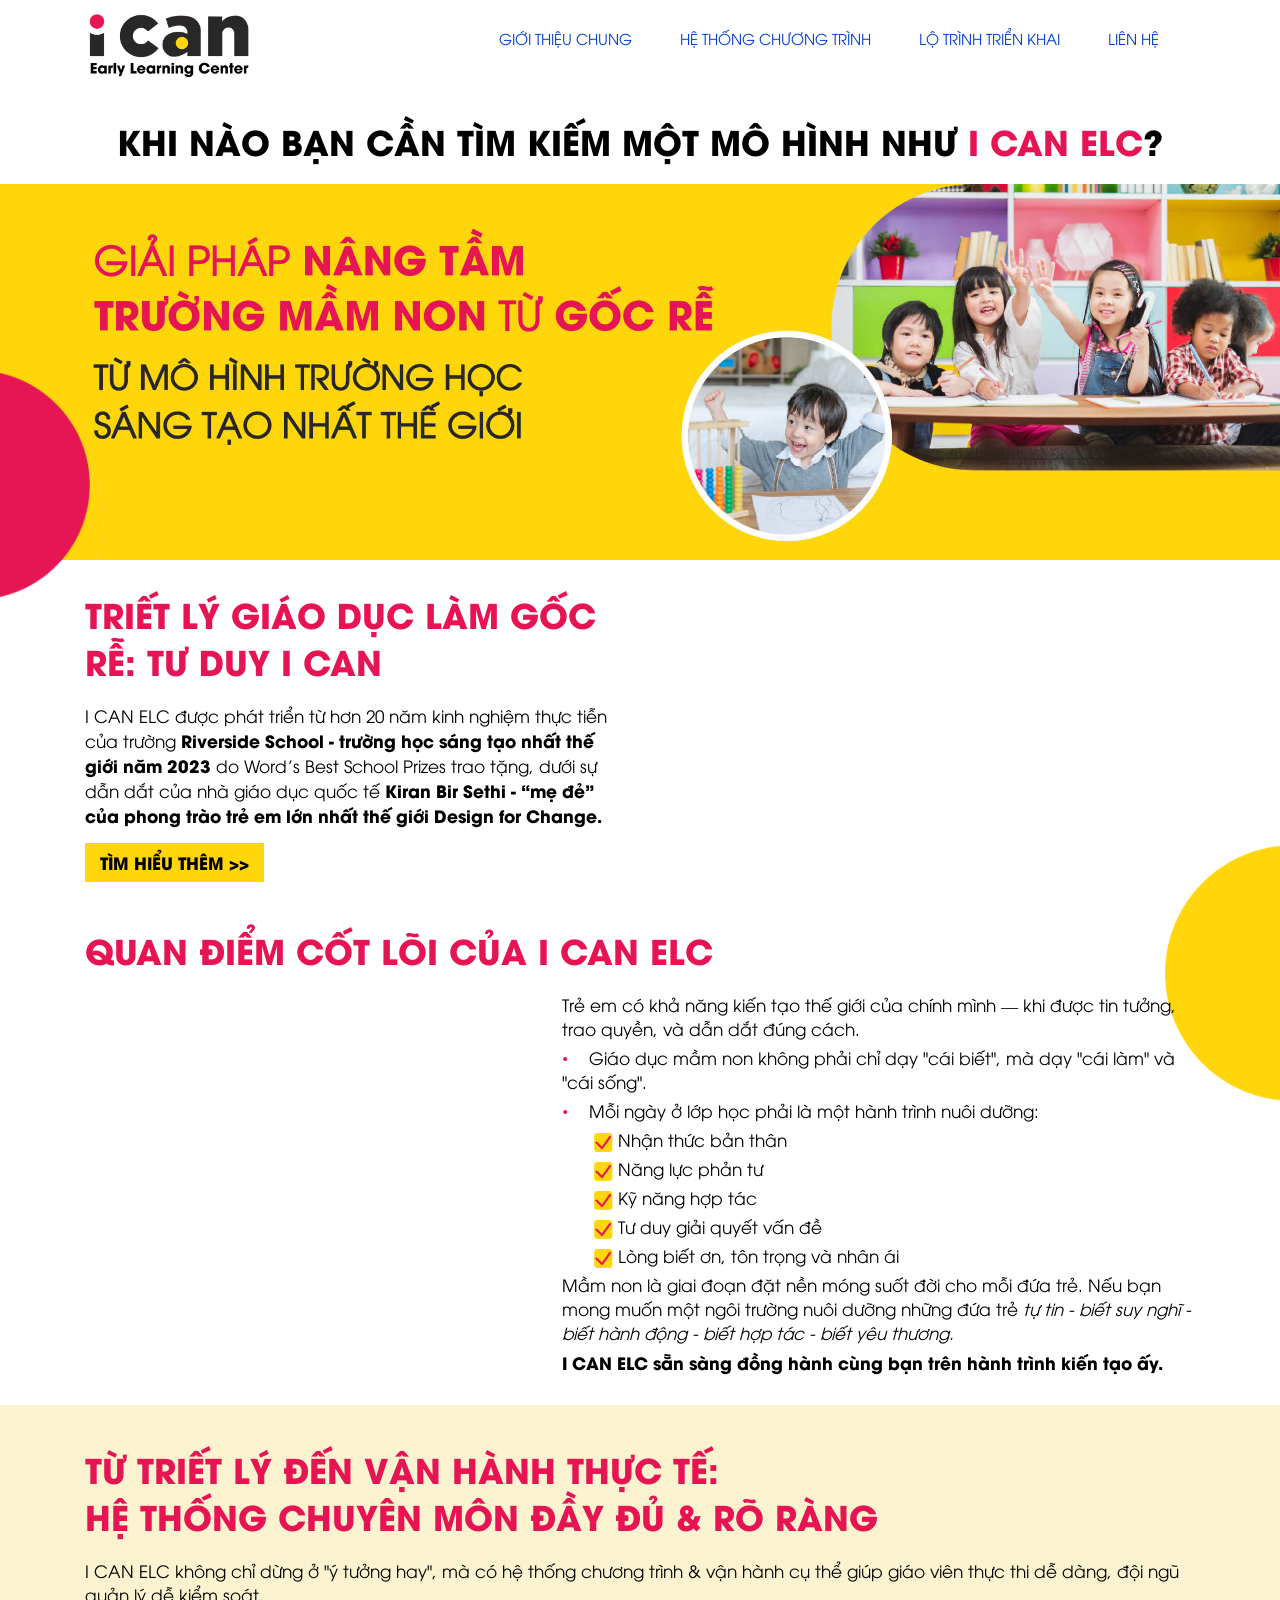
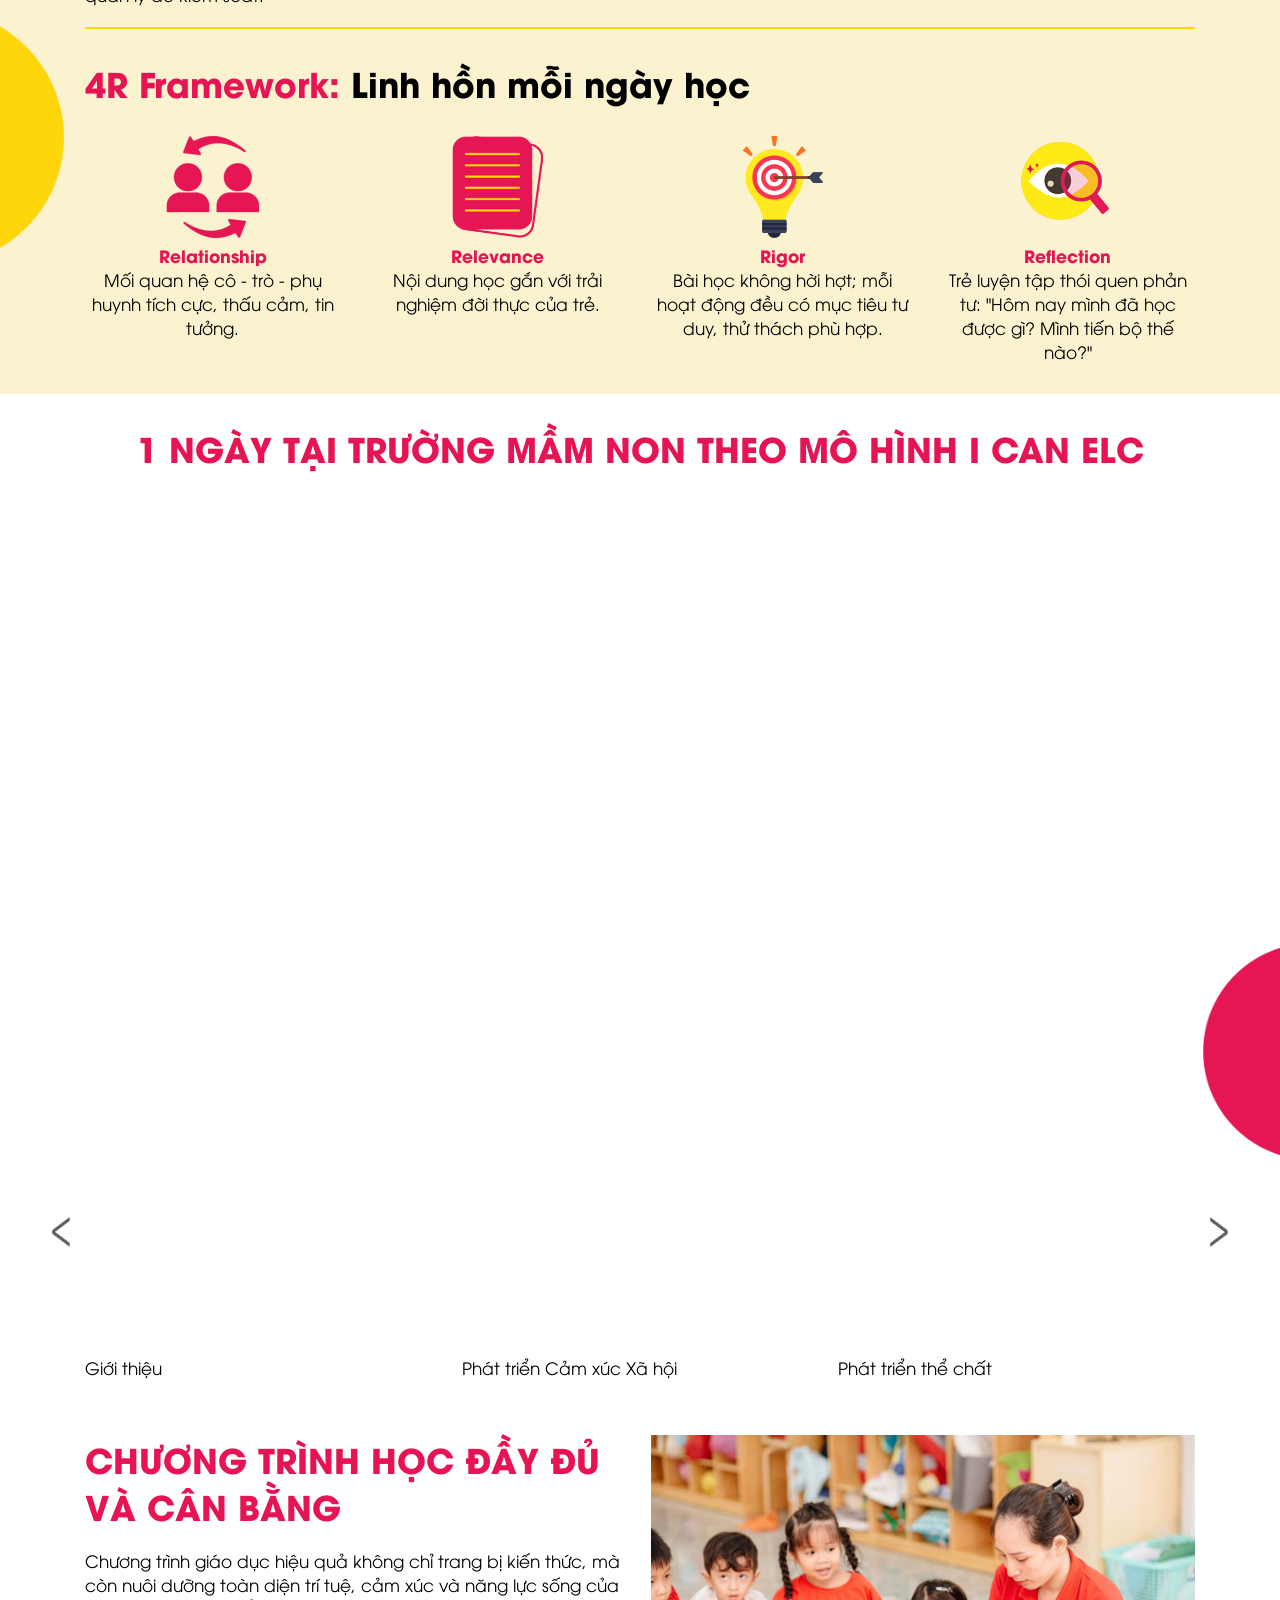
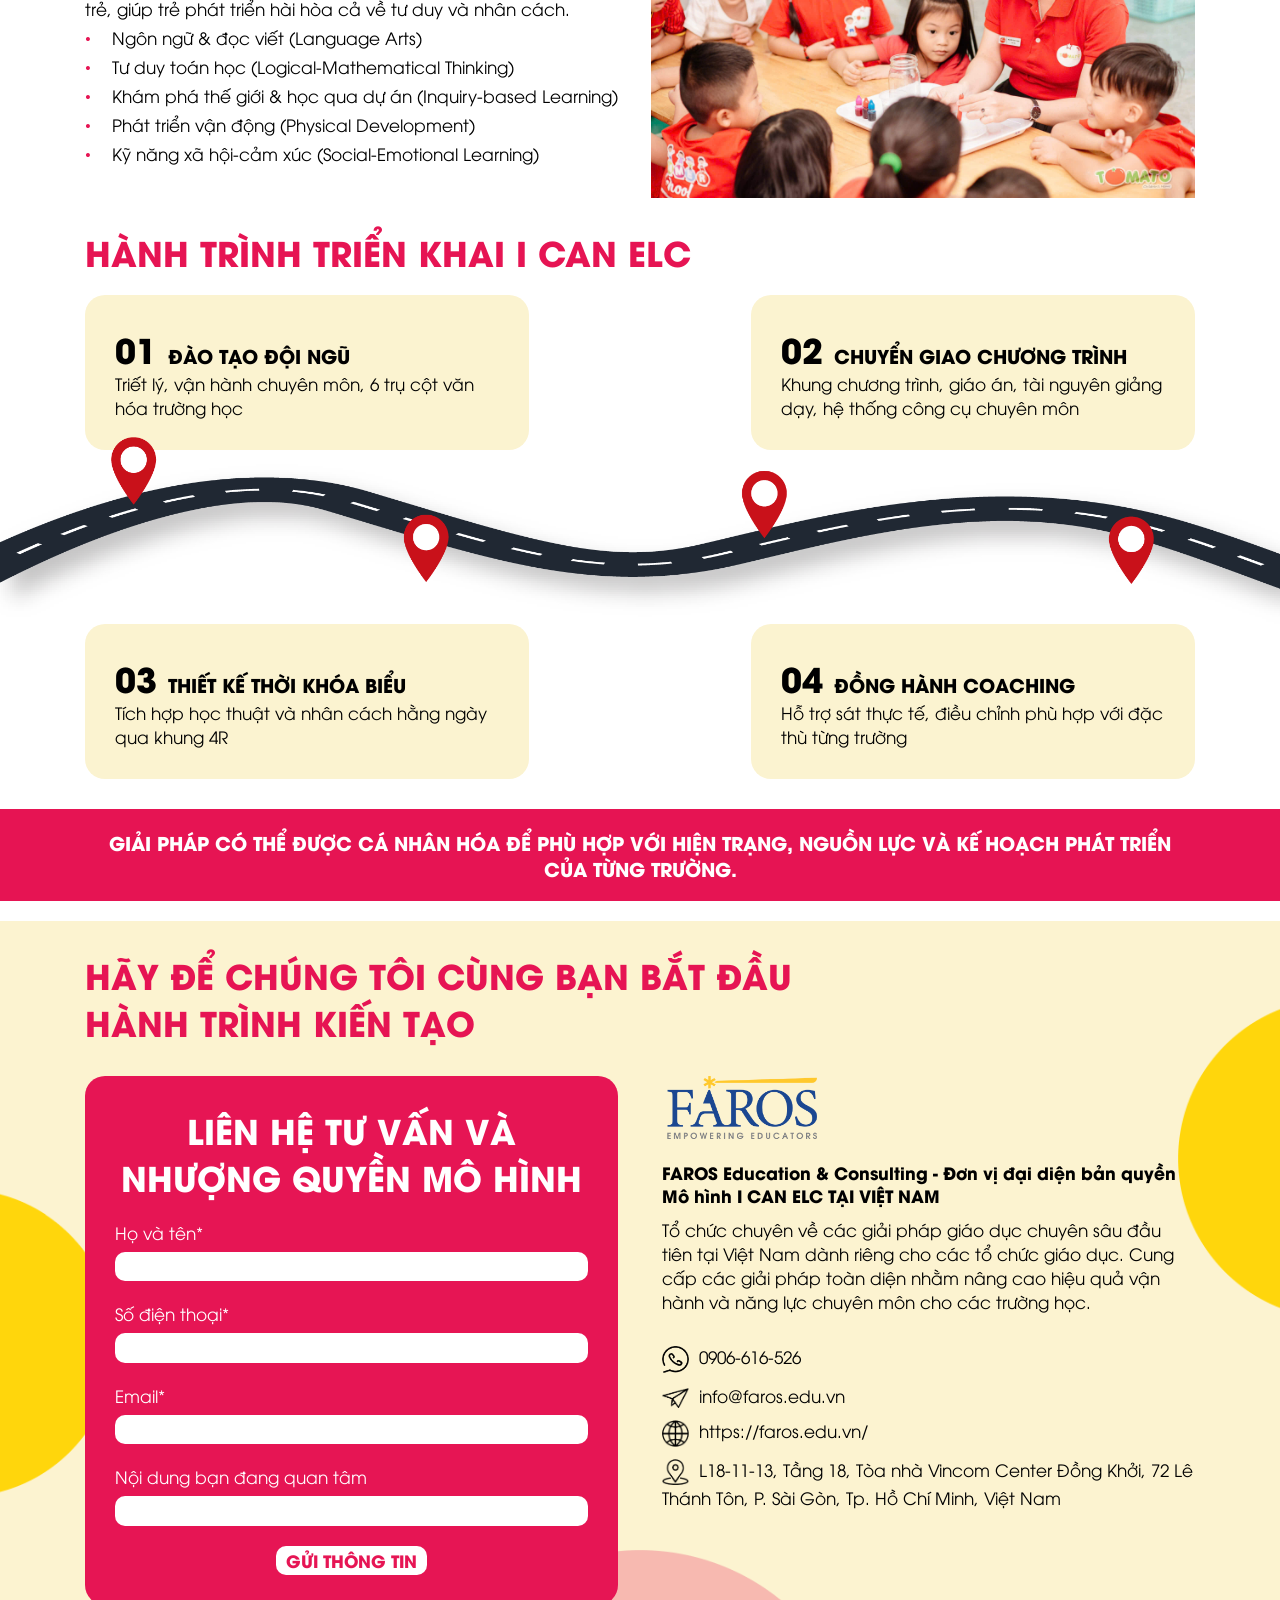
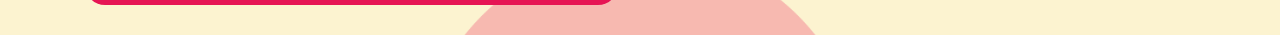
<file: index.html>
<!DOCTYPE html>
<html>
<head>
    <meta charset="utf-8">
    <meta name="viewport" content="width=device-width, initial-scale=1, maximum-scale=1">
    <title>I CAN EARLY LEARNING CENTER</title>
        <meta name="description" content="I CAN EARLY LEARNING CENTER">

    <meta property="og:title" content="I CAN EARLY LEARNING CENTER" />
    <meta property="og:url" content="https://www.ves2025.com" />
    <meta property="og:image" content="https://bizzon-vn.github.io/icanelc-faros/images/og-share.png" />
    <meta property="og:description" content="I CAN EARLY LEARNING CENTER" />

    <link rel="icon" type="image/x-icon" href="./images/favicon.png">

    <link href="vendor/bootstrap/bootstrap.min.css" rel="stylesheet" type="text/css">
    <link href="vendor/wow/animation.css" rel="stylesheet" type="text/css">
    <link href="vendor/owlcarousel/owl.carousel.min.css" rel="stylesheet" type="text/css">
    <link href="vendor/fancybox/jquery.fancybox.min.css" rel="stylesheet" type="text/css">
    <link href="vendor/semantic/semantic.min.css" rel="stylesheet">
    <link href="css/style.css?v=2" rel="stylesheet" media="screen">
</head>
<body>
    <header class="page-header">
        <div class="menu-header">
            <div class="container">
                <div class="main-nav clearfix">
                    <div class="nav-left">
                        <a href="#" class="logo">
                           <img src="./images/logo.png" alt="">
                        </a>
                    </div>
                    <ul class="nav-links">
                        <li><a href="#section-1" class="active nav-link">GIỚI THIỆU CHUNG</a></li>
                        <li><a href="#section-2" class="nav-link">HỆ THỐNG CHƯƠNG TRÌNH</a></li>
                        <li><a href="#section-3" class="nav-link">LỘ TRÌNH TRIỂN KHAI</a></li>
                        <li><a href="#section-4" class="nav-link">LIÊN HỆ</a></li>
                    </ul>
                    <div class="toggle-menu">
                        <span></span>
                        <span></span>
                        <span></span>
                    </div>
                </div>
            </div>
        </div>
        <div class="banner wow fadeInUp" id="section-1">
            <h2>KHI NÀO BẠN CẦN TÌM KIẾM MỘT MÔ HÌNH NHƯ <span>I CAN ELC</span>?</h2>
            <img src="./images/banner.jpg" alt="" class="md-desktop">
            <img src="./images/banner-mb.jpg" alt="" class="md-mobile">
        </div>
        <div class="item-1">
            <img src="./images/ico-2.png" alt="">
        </div>
    </header>
    <div class="page-main">
        <div class="section-1">
            <div class="container">
                <!-- <div class="md-content wow fadeInUp">
                    <p>Dù bạn đã có trường mầm non đang vận hành hay đang chuẩn bị mở trường, có thể bạn cũng từng trăn trở:</p>
                    <p><span class="color-yellow">• &ensp;&ensp;</span>Làm sao xây dựng một chương trình học <strong>thật sự bài bản và sâu sắc</strong>, chứ không phải mỗi năm lại chỉnh sửa vá víu? </p>
                    <p><span class="color-yellow">• &ensp;&ensp;</span>Làm sao để đội ngũ giáo viên dù có thay đổi vẫn vận hành thống nhất, chất lượng ổn định?</p>
                    <p><span class="color-yellow">• &ensp;&ensp;</span>Làm sao để <strong>phụ huynh hiểu rõ con đang học gì , tiến bộ ra sao</strong> chứ không chỉ nhận sổ liên lạc?</p>
                    <p><span class="color-yellow">• &ensp;&ensp;</span>Làm sao để mỗi giáo viên thực sự hiểu trẻ, biết quan sát - dẫn dắt - phản tư, thay vì chỉ "dạy cho xong giáo án"?</p>
                    <p><span class="color-yellow">• &ensp;&ensp;</span>Và cuối cùng: Làm sao để khi bạn mở thêm cơ sở mới, hệ thống vẫn vững vàng, dễ kiểm soát chất lượng?</p>
                    <p>Đó chính là những trăn trở thật mà I CAN Early Learning Center (ELC) giúp bạn giải quyết.</p>
                </div> -->
                <div class="module-page">
                    <div class="top-module clearfix">
                        <div class="md-left wow fadeInRight">
                            <h6>TRIẾT LÝ GIÁO DỤC LÀM GỐC RỄ: TƯ DUY I CAN</h6>
                            <p>I CAN ELC được phát triển từ hơn 20 năm kinh nghiệm thực tiễn của trường <strong>Riverside School - trường học sáng tạo nhất thế giới năm 2023</strong> do Word’s Best School Prizes trao tặng, dưới sự dẫn dắt của nhà giáo dục quốc tế <strong>Kiran Bir Sethi - “mẹ đẻ” của phong trào trẻ em lớn nhất thế giới Design for Change.</strong></p>
                            <a href="https://truonghockientao.edu.vn/" target="_blank">Tìm hiểu thêm >></a>
                        </div>
                        <div class="md-right wow fadeInLeft">
                           <div class="video-container">
                               <iframe src="https://www.youtube.com/embed/ddlD14VP59c?si=9StwDXkDFj4wFrjb" title="YouTube video player" frameborder="0" allow="accelerometer; autoplay; clipboard-write; encrypted-media; gyroscope; picture-in-picture; web-share" referrerpolicy="strict-origin-when-cross-origin" allowfullscreen></iframe>
                           </div>
                        </div>
                    </div>
                    <div class="bot-module clearfix">
                        <h6>QUAN ĐIỂM CỐT LÕI CỦA I CAN ELC</h6>
                        
                        <div class="md-right wow fadeInLeft">
                            <p> Trẻ em có khả năng kiến tạo thế giới của chính mình — khi được tin tưởng, trao quyền, và dẫn dắt đúng cách. </p>
                            <p><span class="color-yellow">• &ensp;&ensp;</span>Giáo dục mầm non không phải chỉ dạy "cái biết", mà dạy "cái làm" và "cái sống".</p>
                            <p><span class="color-yellow">• &ensp;&ensp;</span>Mỗi ngày ở lớp học phải là một hành trình nuôi dưỡng:</p>
                            <p>&ensp;&ensp;&ensp;&ensp;<img src="./images/ico-1.png" alt="">Nhận thức bản thân</p>
                            <p>&ensp;&ensp;&ensp;&ensp;<img src="./images/ico-1.png" alt="">Năng lực phản tư</p>
                            <p>&ensp;&ensp;&ensp;&ensp;<img src="./images/ico-1.png" alt="">Kỹ năng hợp tác</p>
                            <p>&ensp;&ensp;&ensp;&ensp;<img src="./images/ico-1.png" alt="">Tư duy giải quyết vấn đề</p>
                            <p>&ensp;&ensp;&ensp;&ensp;<img src="./images/ico-1.png" alt="">Lòng biết ơn, tôn trọng và nhân ái</p>
                            <p class="md-text">Mầm non là giai đoạn đặt nền móng suốt đời cho mỗi đứa trẻ. Nếu bạn mong muốn một ngôi trường nuôi dưỡng những đứa trẻ <span>tự tin - biết suy nghĩ - biết hành động - biết hợp tác - biết yêu thương.</span></p>
                            <p><strong>I CAN ELC sẵn sàng đồng hành cùng bạn trên hành trình kiến tạo ấy.</strong></p>
                        </div>
                        <div class="md-left wow fadeInRight">
                            <div class="video-container">
                                <iframe width="560" height="315" src="https://www.youtube.com/embed/_FYvo4JCm6w?si=jFkvoF-5CJa8Y1uA" title="YouTube video player" frameborder="0" allow="accelerometer; autoplay; clipboard-write; encrypted-media; gyroscope; picture-in-picture; web-share" referrerpolicy="strict-origin-when-cross-origin" allowfullscreen></iframe>
                            </div>
                        </div>
                    </div>
                </div>
            </div>
        </div>
        <div class="section-2" id="section-2">
            <div class="container">
                <div class="md-title wow fadeInUp">
                    <h6>TỪ TRIẾT LÝ ĐẾN VẬN HÀNH THỰC TẾ: <span>HỆ THỐNG CHUYÊN MÔN ĐẦY ĐỦ & RÕ RÀNG</span></h6>
                    <p> I CAN ELC không chỉ dừng ở "ý tưởng hay", mà có hệ thống chương trình & vận hành cụ thể giúp giáo viên thực thi dễ dàng, đội ngũ quản lý dễ kiểm soát.</p>
                </div>
                <div class="md-content">
                    <h6>4R Framework: <span>Linh hồn mỗi ngày học</span></h6>
                    <div class="row">
                        <div class="col-md-3 col-6 wow fadeInLeft">
                            <img src="./images/sc2-img-1.png" alt="">
                            <span>Relationship</span>
                            <p>Mối quan hệ cô - trò - phụ huynh tích cực, thấu cảm, tin tưởng.</p>
                        </div>
                        <div class="col-md-3 col-6 wow fadeInLeft">
                            <img src="./images/sc2-img-2.png" alt="">
                            <span>Relevance</span>
                            <p> Nội dung học gắn với trải nghiệm đời thực của trẻ.</p>
                        </div>
                        <div class="col-md-3 col-6 wow fadeInLeft">
                            <img src="./images/sc2-img-3.png" alt="">
                            <span>Rigor</span>
                            <p> Bài học không hời hợt; mỗi hoạt động đều có mục tiêu tư duy, thử thách phù hợp. </p>
                        </div>
                        <div class="col-md-3 col-6 wow fadeInLeft">
                            <img src="./images/sc2-img-4.png" alt="">
                            <span>Reflection</span>
                            <p> Trẻ luyện tập thói quen phản tư: "Hôm nay mình đã học được gì? Mình tiến bộ thế nào?"</p>
                        </div>
                    </div>
                </div>
            </div>
        </div>
        <div class="section-3">
            <div class="container">
                <h6 class="wow fadeInUp">1 NGÀY TẠI TRƯỜNG MẦM NON THEO MÔ HÌNH I CAN ELC</h6>
                <div class="main-video">
                    <div class="video-container">
                        <iframe width="560" height="315" src="https://www.youtube.com/embed/MfiXFhYdaVM?si=9e-DzHtLpO59ZZeB" title="YouTube video player" frameborder="0" allow="accelerometer; autoplay; clipboard-write; encrypted-media; gyroscope; picture-in-picture; web-share" referrerpolicy="strict-origin-when-cross-origin" allowfullscreen></iframe>
                    </div>
                </div>
                <div class="md-slide">
                    <div class="owl-carousel owl-theme">
                        <div class="item">
                            <div class="video-container">
                                <iframe width="560" height="315" src="https://www.youtube.com/embed/Vd_5jZc0QgE?si=aKY4D5l9Fy4yKLFN" title="YouTube video player" frameborder="0" allow="accelerometer; autoplay; clipboard-write; encrypted-media; gyroscope; picture-in-picture; web-share" referrerpolicy="strict-origin-when-cross-origin" allowfullscreen></iframe>
                            </div>
                            <p>Giới thiệu</p>
                        </div>
                        <div class="item">
                            <div class="video-container">
                                <iframe width="560" height="315" src="https://www.youtube.com/embed/YzHXeqhNLr4?si=iMIc8DPQhps_5dxg" title="YouTube video player" frameborder="0" allow="accelerometer; autoplay; clipboard-write; encrypted-media; gyroscope; picture-in-picture; web-share" referrerpolicy="strict-origin-when-cross-origin" allowfullscreen></iframe>
                            </div>
                            <p>Phát triển Cảm xúc Xã hội</p>
                        </div>
                        <div class="item">
                            <div class="video-container">
                                <iframe width="560" height="315" src="https://www.youtube.com/embed/k06LNweQfNM?si=5_sDTs-g4wfY8mqC" title="YouTube video player" frameborder="0" allow="accelerometer; autoplay; clipboard-write; encrypted-media; gyroscope; picture-in-picture; web-share" referrerpolicy="strict-origin-when-cross-origin" allowfullscreen></iframe>
                            </div>
                            <p>Phát triển thể chất</p>
                        </div>
                        <div class="item">
                            <div class="video-container">
                                <iframe width="560" height="315" src="https://www.youtube.com/embed/8OL4SSczdrM?si=LbMq_2msryu-opYm" title="YouTube video player" frameborder="0" allow="accelerometer; autoplay; clipboard-write; encrypted-media; gyroscope; picture-in-picture; web-share" referrerpolicy="strict-origin-when-cross-origin" allowfullscreen></iframe>
                            </div>
                            <p>Phát triển tư duy nhận thức </p>
                        </div>
                        <div class="item">
                            <div class="video-container">
                                <iframe width="560" height="315" src="https://www.youtube.com/embed/S_qdOnIli34?si=63GTq0fPDpUQzfv2" title="YouTube video player" frameborder="0" allow="accelerometer; autoplay; clipboard-write; encrypted-media; gyroscope; picture-in-picture; web-share" referrerpolicy="strict-origin-when-cross-origin" allowfullscreen></iframe>
                            </div>
                            <p>Phát triển tinh thần</p>
                        </div>
                    </div>
                </div>
            </div>
        </div>
        <div class="section-4">
            <div class="container">
                <div class="module-page">
                    <div class="top-module clearfix">
                        <div class="md-left wow fadeInRight">
                            <h6>CHƯƠNG TRÌNH HỌC ĐẦY ĐỦ VÀ CÂN BẰNG</h6>
                            <p>Chương trình giáo dục hiệu quả không chỉ trang bị kiến thức, mà còn nuôi dưỡng toàn diện trí tuệ, cảm xúc và năng lực sống của trẻ, giúp trẻ phát triển hài hòa cả về tư duy và nhân cách.</p>
                            <p><span class="color-yellow">• &ensp;&ensp;</span>Ngôn ngữ & đọc viết (Language Arts) </p>
                            <p><span class="color-yellow">• &ensp;&ensp;</span>Tư duy toán học (Logical-Mathematical Thinking)</p>
                            <p><span class="color-yellow">• &ensp;&ensp;</span>Khám phá thế giới & học qua dự án (Inquiry-based Learning)</p>
                            <p><span class="color-yellow">• &ensp;&ensp;</span>Phát triển vận động (Physical Development) </p>
                            <p><span class="color-yellow">• &ensp;&ensp;</span>Kỹ năng xã hội-cảm xúc (Social-Emotional Learning)</p>
                            <!-- <p>Tất cả được thiết kế thành các Milestones & Learning Expectations  (Cột mốc phát triển và Mục tiêu học tập cần đạt được) rõ ràng cho từng độ tuổi, giúp giáo viên biết mình đang dẫn dắt trẻ đi đến đâu.</p> -->
                        </div>
                        <div class="md-right wow fadeInLeft">
                           <img src="./images/sc4-img-1.jpg" alt="">
                        </div>
                    </div>
                    <!-- <div class="bot-module clearfix">
                        <h6> VĂN HÓA CHUYÊN MÔN NỘI BỘ</h6>
                        
                        <div class="md-right wow fadeInLeft">
                            <p> I CAN ELC không biến giáo viên thành "người thực thi giáo án", mà thành người kiến tạo hành trình học cho trẻ, trong một hệ thống có:</p>
                            <p><span class="color-yellow">• &ensp;&ensp;</span>Quy trình hợp tác cùng phụ huynh</p>
                            <p><span class="color-yellow">• &ensp;&ensp;</span>Bộ công cụ chuyên môn rõ ràng, thực tế </p>
                            <p><span class="color-yellow">• &ensp;&ensp;</span>Đồng hành coaching </p>
                            <p><span class="color-yellow">• &ensp;&ensp;</span>Đào tạo bài bản </p>
                        </div>
                        <div class="md-left wow fadeInRight">
                            <img src="./images/sc4-img-2.jpg" alt="">
                        </div>
                    </div> -->
                </div>
            </div>
        </div>
        <div class="section-5" id="section-3">
            <div class="container">
                <h6 class="wow fadeInUp">HÀNH TRÌNH TRIỂN KHAI I CAN ELC</h6>
            </div>
            <div class="md-content clearfix">
                <div class="container">
                    <div class="md-col wow fadeInRight">
                        <h6>01 <span>đào tạo đội ngũ</span></h6>
                        <p>Triết lý, vận hành chuyên môn, 6 trụ cột văn hóa trường học</p>
                    </div>
                    <div class="md-col md-col-2 wow fadeInRight">
                        <h6>02 <span>chuyển giao chương trình</span></h6>
                        <p> Khung chương trình, giáo án, tài nguyên giảng dạy, hệ thống công cụ chuyên môn</p>
                    </div>
                </div>
                <img src="./images/img-hanhtrinh.png" alt="" class="wow fadeInUp">
                <div class="container">
                    <div class="md-col wow fadeInRight">
                        <h6>03 <span>thiết kế thời khóa biểu</span></h6>
                        <p>Tích hợp học thuật và nhân cách hằng ngày qua khung 4R</p>
                    </div>
                    <div class="md-col md-col-2 wow fadeInRight">
                        <h6>04 <span>đồng hành coaching</span></h6>
                        <p>Hỗ trợ sát thực tế, điều chỉnh phù hợp với đặc thù từng trường</p>
                    </div>
                </div>
            </div>
            <div class="bot-content clearfix">
                <!-- <div class="container">
                    <div class="md-left wow fadeInRight">
                        <p>Hành trình triển khai I CAN ELC được thiết kế gồm 4 trụ cột chính như một hệ thống đầy đủ. Tuy nhiên, <strong>chúng tôi không áp đặt mô hình “một cỡ cho tất cả”</strong>. </p>
                        <p><span class="color-yellow">• &ensp;&ensp;</span>Với những trường đã có chương trình học tương đối ổn định, có thể chỉ cần tập trung vào việc chuẩn hóa đội ngũ, đào tạo giáo viên theo triết lý 4R và kỹ năng phản tư. </p>
                        <p><span class="color-yellow">• &ensp;&ensp;</span>Với những trường mới, cần một nền tảng toàn diện từ chương trình học đến vận hành, chúng tôi sẽ đồng hành từ thiết kế curriculum, thời khóa biểu, đến coaching vận hành. </p>
                        <p><span class="color-yellow">• &ensp;&ensp;</span>Với các trường mong muốn nâng cấp khả năng kết nối phụ huynh hay cải thiện văn hóa chuyên môn nội bộ, chương trình Parent Partnership hay hệ thống Coaching đội ngũ có thể được triển khai như các hợp phần riêng biệt.</p>
                    </div>
                    <div class="md-right wow fadeInLeft">
                        <img src="./images/sc5-img-1.jpg" alt="">
                    </div>
                </div> -->
            </div>
            <div class="footer-sc5 wow fadeInUp">
                <div class="container">
                    <h6>GIẢI PHÁP  CÓ THỂ ĐƯỢC CÁ NHÂN HÓA ĐỂ PHÙ HỢP VỚI HIỆN TRẠNG, NGUỒN LỰC VÀ KẾ HOẠCH PHÁT TRIỂN CỦA TỪNG TRƯỜNG.</h6>
                </div>
            </div>
        </div>
        <!-- <div class="section-6">
            <div class="container">
                <div class="module-page">
                    <div class="top-module clearfix">
                        <div class="md-left wow fadeInRight">
                            <h6>NỀN TẢNG VẬN HÀNH TRƯỜNG HỌC BỀN VỮNG</h6>
                            <p>Với I CAN ELC, nhà trường có: </p>
                            <p><img src="./images/ico-1.png" alt="">Ngôn ngữ chuyên môn thống nhất toàn hệ thống.</p>
                            <p><img src="./images/ico-1.png" alt="">Quy trình hóa để duy trì chất lượng khi giáo viên có biến động.</p>
                            <p><img src="./images/ico-1.png" alt="">Mô hình dễ nhân rộng khi mở thêm cơ sở. </p>
                            <p><img src="./images/ico-1.png" alt="">Uy tín học thuật vững vàng, thu hút phụ huynh thông thái. </p>
                            <p><img src="./images/ico-1.png" alt="">Đội ngũ giáo viên phát triển chuyên môn bền vững.</p>
                        </div>
                        <div class="md-right wow fadeInLeft">
                           <img src="./images/sc5-img-2.jpg" alt="">
                        </div>
                    </div>
                    <div class="bot-module clearfix">
                        <h6>QUAN ĐIỂM CỐT LÕI CỦA I CAN ELC</h6>
                        
                        <div class="md-right wow fadeInLeft">
                            <p>  Mầm non là giai đoạn đặt nền móng suốt đời cho mỗi đứa trẻ. Nếu bạn mong muốn một ngôi trường nuôi dưỡng những đứa trẻ <span>tự tin - biết suy nghĩ - biết hành động - biết hợp tác - biết yêu thương</span>.</p>
                            <p><strong>I CAN ELC sẵn sàng đồng hành cùng bạn trên hành trình kiến tạo ấy.</strong></p>
                        </div>
                        <div class="md-left wow fadeInRight">
                            <img src="./images/sc5-img-3.jpg" alt="">
                        </div>
                    </div>
                </div>
            </div>
        </div> -->
        <div class="section-7 clearfix" id="section-4">
            <div class="container">
                <h6> HÃY ĐỂ CHÚNG TÔI CÙNG BẠN BẮT ĐẦU <span>HÀNH TRÌNH KIẾN TẠO</span></h6>
                <div class="md-left wow fadeInRight">
                    <form action="" id="ggcontact">
                        <h6>LIÊN HỆ TƯ VẤN VÀ NHƯỢNG QUYỀN MÔ HÌNH</h6>
                        <div class="md-col">
                            <label for="">Họ và tên*</label>
                            <input name="name" type="text">
                            <!-- <p class="error">Vui lòng nhập họ và tên</p> -->
                        </div>
                        <div class="md-col">
                            <label for="">Số điện thoại*</label>
                            <input name="phone" type="tel">
                            <!-- <p class="error">Vui lòng nhập số điện thoại</p> -->
                        </div>
                        <div class="md-col">
                            <label for="">Email*</label>
                            <input name="email" type="email">
                            <!-- <p class="error">Vui lòng nhập email</p> -->
                        </div>
                        <div class="md-col">
                            <label for="">Nội dung bạn đang quan tâm</label>
                            <input name="content" type="text">
                            <!-- <p class="error">Vui lòng nhập nội dung</p> -->
                        </div>
                        <input type="hidden" name="register_date" class="current-date" value="" />
                        <input type="button"  onclick="App.Dev.register();" id="gg-submit" value="Gửi thông tin" >
                    </form>
                    <div id="modal-sucess" class="md-modal-fancybox">
                        <div class="md-content">
                            <img src="./images/done-icon.png" alt="">
                            <p>Cảm ơn bạn đã để lại thông tin.<br> Bộ phận tư vấn sẽ liên hệ lại bạn trong thời gian sớm nhất</p>
                            <button type="button" data-fancybox-close="" class="fancybox-button fancybox-close-small" title="Close">Hoàn tất</button>
                        </div>
                    </div>
                </div>
                <div class="md-right wow fadeInLeft">
                    <div class="top-content">
                        <img src="./images/logo-footer.png" alt="">
                        <h6>FAROS Education & Consulting - Đơn vị đại diện bản quyền Mô hình I CAN ELC TẠI VIỆT NAM</h6>
                        <p>Tổ chức chuyên về các giải pháp giáo dục chuyên sâu đầu tiên tại Việt Nam dành riêng cho các tổ chức giáo dục. Cung cấp các giải pháp toàn diện nhằm nâng cao hiệu quả vận hành và năng lực chuyên môn cho các trường học.</p>
                    </div>
                    <div class="bot-content">
                        <div class="md-col">
                            <img src="./images/ico-ft-1.png" alt=""><a href="tel:0906616526">0906-616-526</a>
                        </div>
                        <div class="md-col">
                            <img src="./images/ico-ft-2.png" alt=""><a href="mailto:info@faros.edu.vn">info@faros.edu.vn</a>
                        </div>
                        <div class="md-col">
                            <img src="./images/ico-ft-3.png" alt=""><a href="https://faros.edu.vn" target="_blank">https://faros.edu.vn/</a>
                        </div>
                        <div class="md-col">
                            <img src="./images/ico-ft-4.png" alt=""><a href="#">L18-11-13, Tầng 18, Tòa nhà Vincom Center Đồng Khởi, 72 Lê Thánh Tôn, P. Sài Gòn, Tp. Hồ Chí Minh, Việt Nam</a>
                        </div>
                    </div>
                </div>
            </div>
        </div>
        <div class="item-2">
            <img src="./images/ico-2.png" alt="">
        </div>
        <div class="item-3">
            <img src="./images/ico-3.png" alt="">
        </div>
        <div class="item-4">
            <img src="./images/ico-3.png" alt="">
        </div>
        <div class="item-5">
            <img src="./images/ico-3.png" alt="">
        </div>
        <div class="item-6">
            <img src="./images/ico-3.png" alt="">
        </div>
        <div class="item-7">
            <img src="./images/ico-4.png" alt="">
        </div>
    </div>
    
    
</body>
<script src="vendor/jquery/jquery-2.1.0.min.js"></script>
<script src="vendor/jquery/jquery.validate.js"></script>
<script src="vendor/bootstrap/bootstrap.min.js"></script>
<script src="vendor/owlcarousel/owl.carousel.min.js"></script>
<script src="vendor/wow/wow.min.js" type="text/javascript"></script>
<script src="vendor/fancybox/jquery.fancybox.min.js" type="text/javascript" ></script>
<script src="vendor/semantic/semantic.js" type="text/javascript" ></script>
<script src="vendor/semantic/semantic.min.js" type="text/javascript" ></script>
<script src="scripts/main.js?v=2"></script>
<script src="scripts/dcommon.js?v=3"></script>
</html>
</file>
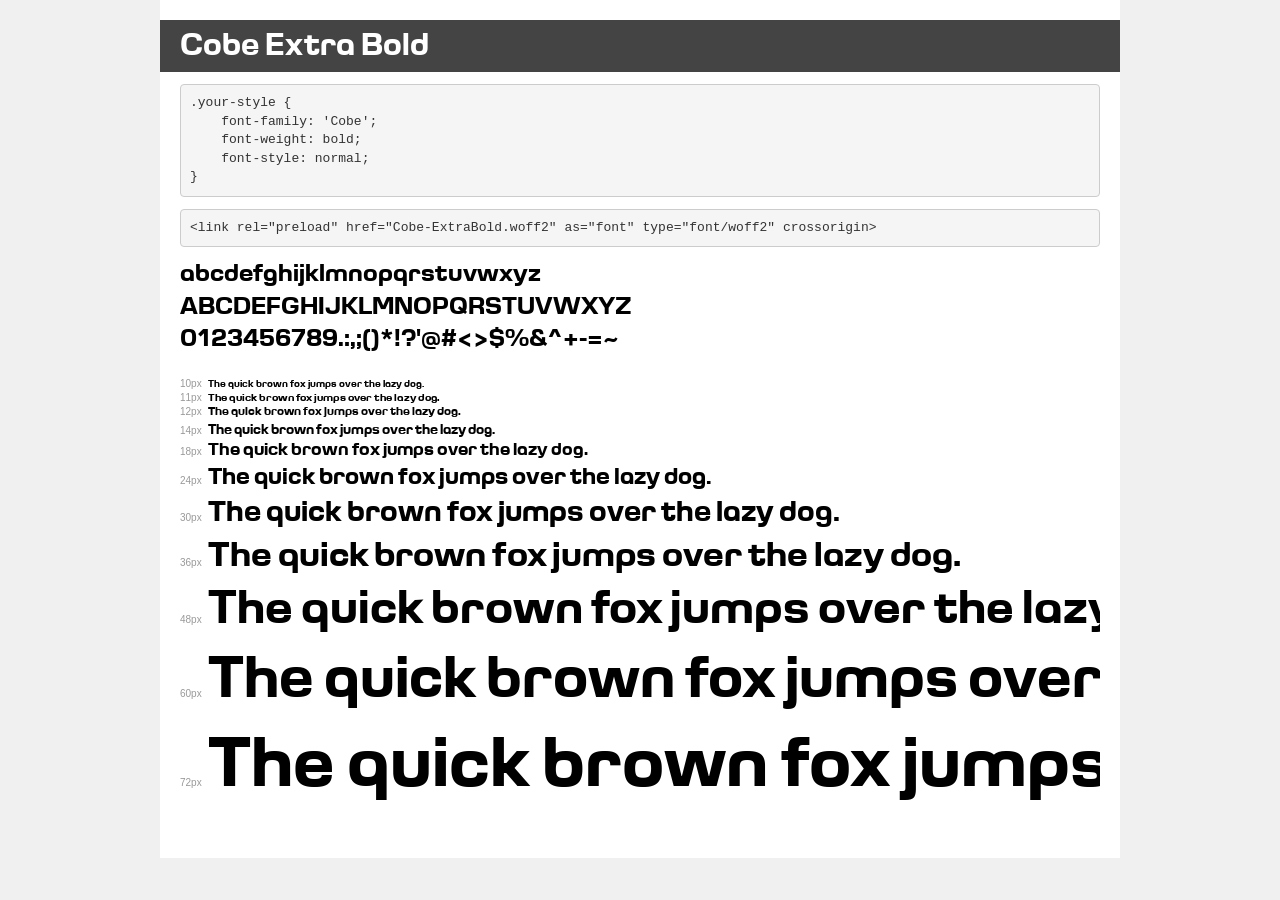
<file: fonts/Cobe-ExtraBold/demo.html>
<!DOCTYPE html>
<html lang="en">
<head>
    <meta charset="utf-8">
    <meta http-equiv="X-UA-Compatible" content="IE=edge">
    <meta name="viewport" content="width=device-width, initial-scale=1">
    <meta name="robots" content="noindex, noarchive">
    <meta name="format-detection" content="telephone=no">
    <title>Transfonter demo</title>
    <link href="stylesheet.css" rel="stylesheet">
    <style>
        /*
        http://meyerweb.com/eric/tools/css/reset/
        v2.0 | 20110126
        License: none (public domain)
        */
        html, body, div, span, applet, object, iframe,
        h1, h2, h3, h4, h5, h6, p, blockquote, pre,
        a, abbr, acronym, address, big, cite, code,
        del, dfn, em, img, ins, kbd, q, s, samp,
        small, strike, strong, sub, sup, tt, var,
        b, u, i, center,
        dl, dt, dd, ol, ul, li,
        fieldset, form, label, legend,
        table, caption, tbody, tfoot, thead, tr, th, td,
        article, aside, canvas, details, embed,
        figure, figcaption, footer, header, hgroup,
        menu, nav, output, ruby, section, summary,
        time, mark, audio, video {
            margin: 0;
            padding: 0;
            border: 0;
            font-size: 100%;
            font: inherit;
            vertical-align: baseline;
        }
        /* HTML5 display-role reset for older browsers */
        article, aside, details, figcaption, figure,
        footer, header, hgroup, menu, nav, section {
            display: block;
        }
        body {
            line-height: 1;
        }
        ol, ul {
            list-style: none;
        }
        blockquote, q {
            quotes: none;
        }
        blockquote:before, blockquote:after,
        q:before, q:after {
            content: '';
            content: none;
        }
        table {
            border-collapse: collapse;
            border-spacing: 0;
        }
        /* demo styles */
        body {
            background: #f0f0f0;
            color: #000;
        }
        .page {
            background: #fff;
            width: 920px;
            margin: 0 auto;
            padding: 20px 20px 0 20px;
            overflow: hidden;
        }
        .font-container {
            overflow-x: auto;
            overflow-y: hidden;
            margin-bottom: 40px;
            line-height: 1.3;
            white-space: nowrap;
            padding-bottom: 5px;
        }
        h1 {
            position: relative;
            background: #444;
            font-size: 32px;
            color: #fff;
            padding: 10px 20px;
            margin: 0 -20px 12px -20px;
        }
        .letters {
            font-size: 25px;
            margin-bottom: 20px;
        }
        .s10:before {
            content: '10px';
        }
        .s11:before {
            content: '11px';
        }
        .s12:before {
            content: '12px';
        }
        .s14:before {
            content: '14px';
        }
        .s18:before {
            content: '18px';
        }
        .s24:before {
            content: '24px';
        }
        .s30:before {
            content: '30px';
        }
        .s36:before {
            content: '36px';
        }
        .s48:before {
            content: '48px';
        }
        .s60:before {
            content: '60px';
        }
        .s72:before {
            content: '72px';
        }
        .s10:before, .s11:before, .s12:before, .s14:before,
        .s18:before, .s24:before, .s30:before, .s36:before,
        .s48:before, .s60:before, .s72:before {
            font-family: Arial, sans-serif;
            font-size: 10px;
            font-weight: normal;
            font-style: normal;
            color: #999;
            padding-right: 6px;
        }
        pre {
            display: block;
            padding: 9px;
            margin: 0 0 12px;
            font-family: Monaco, Menlo, Consolas, "Courier New", monospace;
            font-size: 13px;
            line-height: 1.428571429;
            color: #333;
            font-weight: normal;
            font-style: normal;
            background-color: #f5f5f5;
            border: 1px solid #ccc;
            overflow-x: auto;
            border-radius: 4px;
        }
        /* responsive */
        @media (max-width: 959px) {
            .page {
                width: auto;
                margin: 0;
            }
        }
    </style>
</head>
<body>
<div class="page">
    <div class="demo">
        <h1 style="font-family: 'Cobe'; font-weight: bold; font-style: normal;">Cobe Extra Bold</h1>
        <pre title="Usage">.your-style {
    font-family: 'Cobe';
    font-weight: bold;
    font-style: normal;
}</pre>
        <pre title="Preload (optional)">
&lt;link rel=&quot;preload&quot; href=&quot;Cobe-ExtraBold.woff2&quot; as=&quot;font&quot; type=&quot;font/woff2&quot; crossorigin&gt;</pre>
        <div class="font-container" style="font-family: 'Cobe'; font-weight: bold; font-style: normal;">
            <p class="letters">
                abcdefghijklmnopqrstuvwxyz<br>
ABCDEFGHIJKLMNOPQRSTUVWXYZ<br>
                0123456789.:,;()*!?'@#&lt;&gt;$%&^+-=~
            </p>
            <p class="s10" style="font-size: 10px;">The quick brown fox jumps over the lazy dog.</p>
            <p class="s11" style="font-size: 11px;">The quick brown fox jumps over the lazy dog.</p>
            <p class="s12" style="font-size: 12px;">The quick brown fox jumps over the lazy dog.</p>
            <p class="s14" style="font-size: 14px;">The quick brown fox jumps over the lazy dog.</p>
            <p class="s18" style="font-size: 18px;">The quick brown fox jumps over the lazy dog.</p>
            <p class="s24" style="font-size: 24px;">The quick brown fox jumps over the lazy dog.</p>
            <p class="s30" style="font-size: 30px;">The quick brown fox jumps over the lazy dog.</p>
            <p class="s36" style="font-size: 36px;">The quick brown fox jumps over the lazy dog.</p>
            <p class="s48" style="font-size: 48px;">The quick brown fox jumps over the lazy dog.</p>
            <p class="s60" style="font-size: 60px;">The quick brown fox jumps over the lazy dog.</p>
            <p class="s72" style="font-size: 72px;">The quick brown fox jumps over the lazy dog.</p>
        </div>
    </div>

</div>
</body>
</html>
</file>
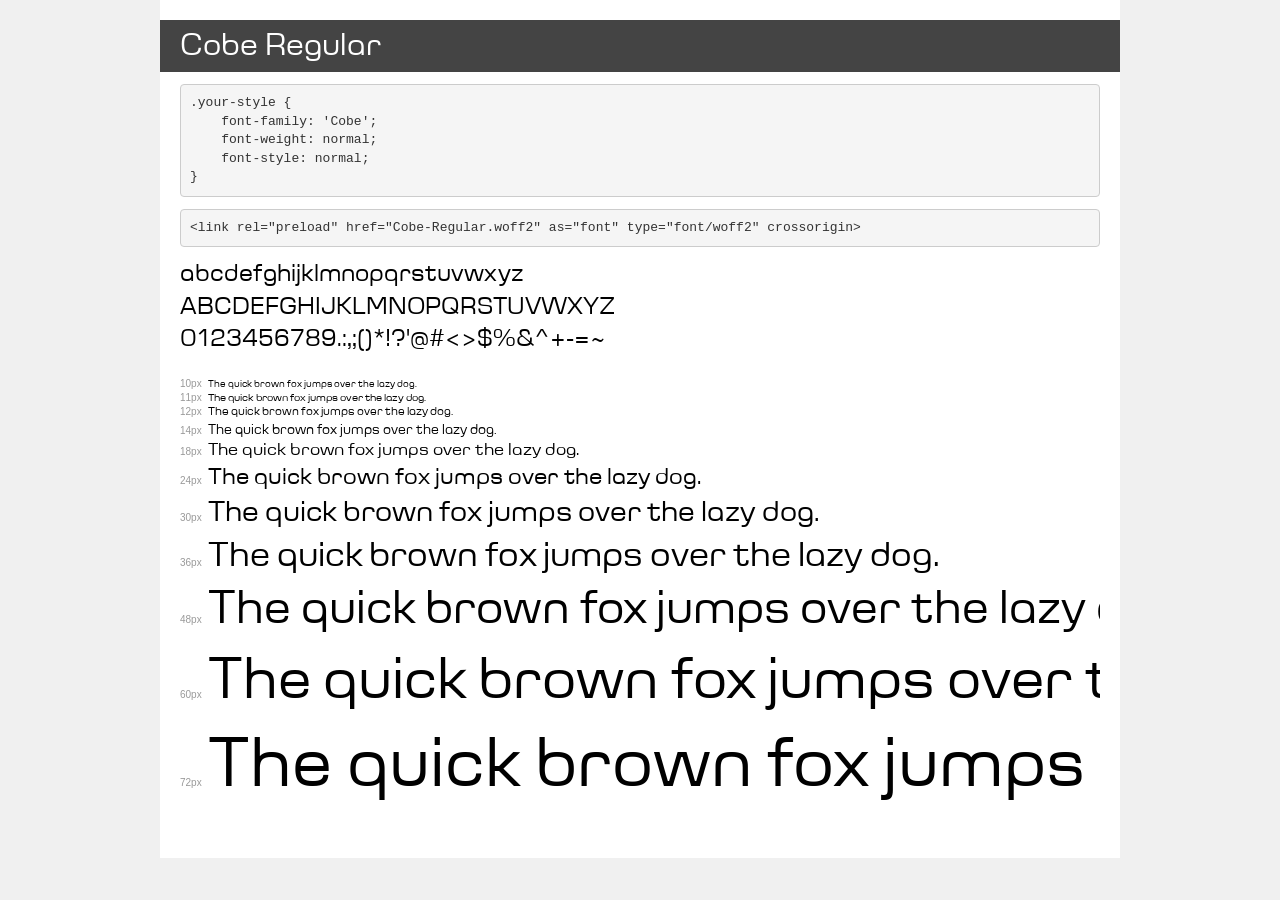
<file: fonts/Cobe-Regular/demo.html>
<!DOCTYPE html>
<html lang="en">
<head>
    <meta charset="utf-8">
    <meta http-equiv="X-UA-Compatible" content="IE=edge">
    <meta name="viewport" content="width=device-width, initial-scale=1">
    <meta name="robots" content="noindex, noarchive">
    <meta name="format-detection" content="telephone=no">
    <title>Transfonter demo</title>
    <link href="stylesheet.css" rel="stylesheet">
    <style>
        /*
        http://meyerweb.com/eric/tools/css/reset/
        v2.0 | 20110126
        License: none (public domain)
        */
        html, body, div, span, applet, object, iframe,
        h1, h2, h3, h4, h5, h6, p, blockquote, pre,
        a, abbr, acronym, address, big, cite, code,
        del, dfn, em, img, ins, kbd, q, s, samp,
        small, strike, strong, sub, sup, tt, var,
        b, u, i, center,
        dl, dt, dd, ol, ul, li,
        fieldset, form, label, legend,
        table, caption, tbody, tfoot, thead, tr, th, td,
        article, aside, canvas, details, embed,
        figure, figcaption, footer, header, hgroup,
        menu, nav, output, ruby, section, summary,
        time, mark, audio, video {
            margin: 0;
            padding: 0;
            border: 0;
            font-size: 100%;
            font: inherit;
            vertical-align: baseline;
        }
        /* HTML5 display-role reset for older browsers */
        article, aside, details, figcaption, figure,
        footer, header, hgroup, menu, nav, section {
            display: block;
        }
        body {
            line-height: 1;
        }
        ol, ul {
            list-style: none;
        }
        blockquote, q {
            quotes: none;
        }
        blockquote:before, blockquote:after,
        q:before, q:after {
            content: '';
            content: none;
        }
        table {
            border-collapse: collapse;
            border-spacing: 0;
        }
        /* demo styles */
        body {
            background: #f0f0f0;
            color: #000;
        }
        .page {
            background: #fff;
            width: 920px;
            margin: 0 auto;
            padding: 20px 20px 0 20px;
            overflow: hidden;
        }
        .font-container {
            overflow-x: auto;
            overflow-y: hidden;
            margin-bottom: 40px;
            line-height: 1.3;
            white-space: nowrap;
            padding-bottom: 5px;
        }
        h1 {
            position: relative;
            background: #444;
            font-size: 32px;
            color: #fff;
            padding: 10px 20px;
            margin: 0 -20px 12px -20px;
        }
        .letters {
            font-size: 25px;
            margin-bottom: 20px;
        }
        .s10:before {
            content: '10px';
        }
        .s11:before {
            content: '11px';
        }
        .s12:before {
            content: '12px';
        }
        .s14:before {
            content: '14px';
        }
        .s18:before {
            content: '18px';
        }
        .s24:before {
            content: '24px';
        }
        .s30:before {
            content: '30px';
        }
        .s36:before {
            content: '36px';
        }
        .s48:before {
            content: '48px';
        }
        .s60:before {
            content: '60px';
        }
        .s72:before {
            content: '72px';
        }
        .s10:before, .s11:before, .s12:before, .s14:before,
        .s18:before, .s24:before, .s30:before, .s36:before,
        .s48:before, .s60:before, .s72:before {
            font-family: Arial, sans-serif;
            font-size: 10px;
            font-weight: normal;
            font-style: normal;
            color: #999;
            padding-right: 6px;
        }
        pre {
            display: block;
            padding: 9px;
            margin: 0 0 12px;
            font-family: Monaco, Menlo, Consolas, "Courier New", monospace;
            font-size: 13px;
            line-height: 1.428571429;
            color: #333;
            font-weight: normal;
            font-style: normal;
            background-color: #f5f5f5;
            border: 1px solid #ccc;
            overflow-x: auto;
            border-radius: 4px;
        }
        /* responsive */
        @media (max-width: 959px) {
            .page {
                width: auto;
                margin: 0;
            }
        }
    </style>
</head>
<body>
<div class="page">
    <div class="demo">
        <h1 style="font-family: 'Cobe'; font-weight: normal; font-style: normal;">Cobe Regular</h1>
        <pre title="Usage">.your-style {
    font-family: 'Cobe';
    font-weight: normal;
    font-style: normal;
}</pre>
        <pre title="Preload (optional)">
&lt;link rel=&quot;preload&quot; href=&quot;Cobe-Regular.woff2&quot; as=&quot;font&quot; type=&quot;font/woff2&quot; crossorigin&gt;</pre>
        <div class="font-container" style="font-family: 'Cobe'; font-weight: normal; font-style: normal;">
            <p class="letters">
                abcdefghijklmnopqrstuvwxyz<br>
ABCDEFGHIJKLMNOPQRSTUVWXYZ<br>
                0123456789.:,;()*!?'@#&lt;&gt;$%&^+-=~
            </p>
            <p class="s10" style="font-size: 10px;">The quick brown fox jumps over the lazy dog.</p>
            <p class="s11" style="font-size: 11px;">The quick brown fox jumps over the lazy dog.</p>
            <p class="s12" style="font-size: 12px;">The quick brown fox jumps over the lazy dog.</p>
            <p class="s14" style="font-size: 14px;">The quick brown fox jumps over the lazy dog.</p>
            <p class="s18" style="font-size: 18px;">The quick brown fox jumps over the lazy dog.</p>
            <p class="s24" style="font-size: 24px;">The quick brown fox jumps over the lazy dog.</p>
            <p class="s30" style="font-size: 30px;">The quick brown fox jumps over the lazy dog.</p>
            <p class="s36" style="font-size: 36px;">The quick brown fox jumps over the lazy dog.</p>
            <p class="s48" style="font-size: 48px;">The quick brown fox jumps over the lazy dog.</p>
            <p class="s60" style="font-size: 60px;">The quick brown fox jumps over the lazy dog.</p>
            <p class="s72" style="font-size: 72px;">The quick brown fox jumps over the lazy dog.</p>
        </div>
    </div>

</div>
</body>
</html>
</file>
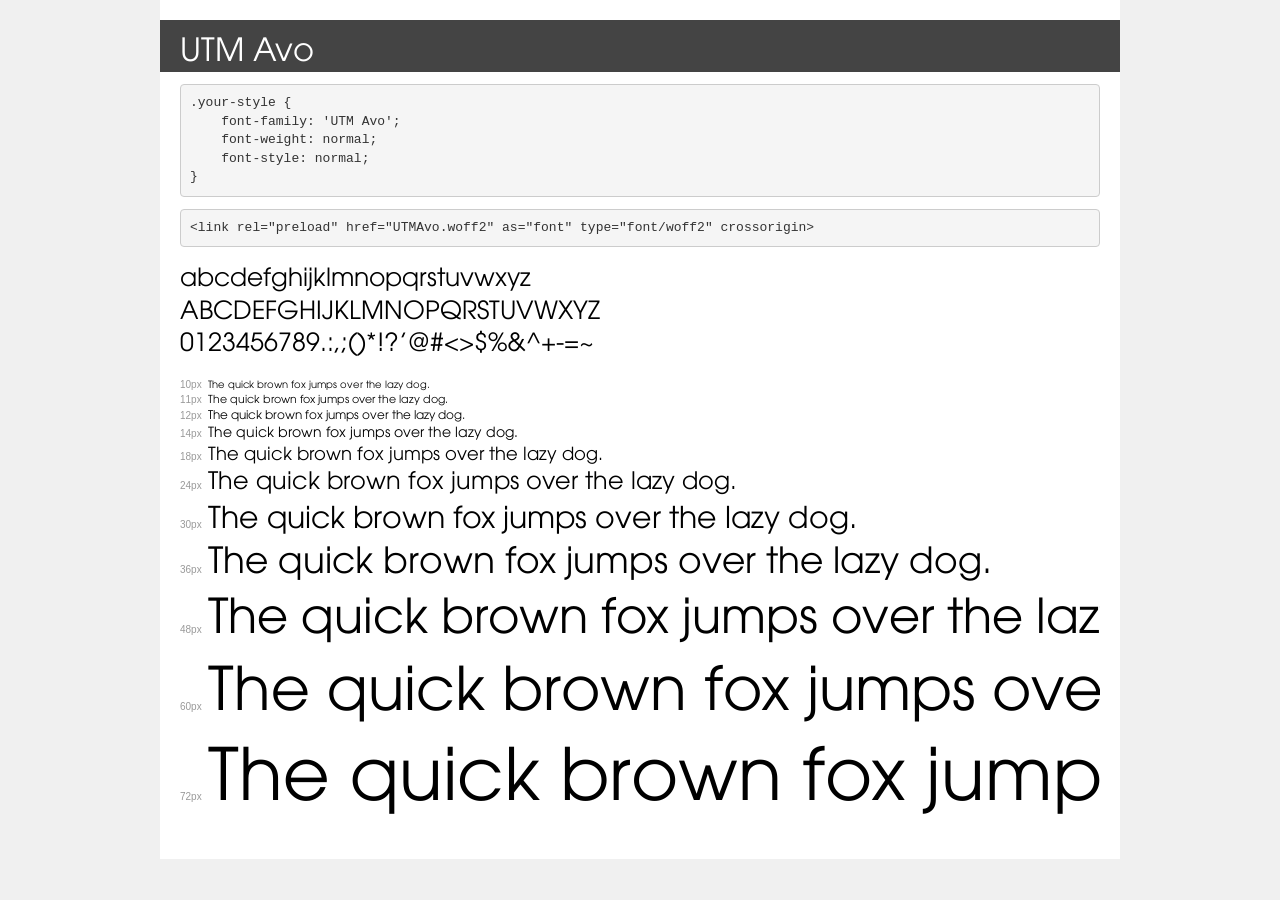
<file: fonts/UTMAvo/demo.html>
<!DOCTYPE html>
<html lang="en">
<head>
    <meta charset="utf-8">
    <meta http-equiv="X-UA-Compatible" content="IE=edge">
    <meta name="viewport" content="width=device-width, initial-scale=1">
    <meta name="robots" content="noindex, noarchive">
    <meta name="format-detection" content="telephone=no">
    <title>Transfonter demo</title>
    <link href="stylesheet.css" rel="stylesheet">
    <style>
        /*
        http://meyerweb.com/eric/tools/css/reset/
        v2.0 | 20110126
        License: none (public domain)
        */
        html, body, div, span, applet, object, iframe,
        h1, h2, h3, h4, h5, h6, p, blockquote, pre,
        a, abbr, acronym, address, big, cite, code,
        del, dfn, em, img, ins, kbd, q, s, samp,
        small, strike, strong, sub, sup, tt, var,
        b, u, i, center,
        dl, dt, dd, ol, ul, li,
        fieldset, form, label, legend,
        table, caption, tbody, tfoot, thead, tr, th, td,
        article, aside, canvas, details, embed,
        figure, figcaption, footer, header, hgroup,
        menu, nav, output, ruby, section, summary,
        time, mark, audio, video {
            margin: 0;
            padding: 0;
            border: 0;
            font-size: 100%;
            font: inherit;
            vertical-align: baseline;
        }
        /* HTML5 display-role reset for older browsers */
        article, aside, details, figcaption, figure,
        footer, header, hgroup, menu, nav, section {
            display: block;
        }
        body {
            line-height: 1;
        }
        ol, ul {
            list-style: none;
        }
        blockquote, q {
            quotes: none;
        }
        blockquote:before, blockquote:after,
        q:before, q:after {
            content: '';
            content: none;
        }
        table {
            border-collapse: collapse;
            border-spacing: 0;
        }
        /* demo styles */
        body {
            background: #f0f0f0;
            color: #000;
        }
        .page {
            background: #fff;
            width: 920px;
            margin: 0 auto;
            padding: 20px 20px 0 20px;
            overflow: hidden;
        }
        .font-container {
            overflow-x: auto;
            overflow-y: hidden;
            margin-bottom: 40px;
            line-height: 1.3;
            white-space: nowrap;
            padding-bottom: 5px;
        }
        h1 {
            position: relative;
            background: #444;
            font-size: 32px;
            color: #fff;
            padding: 10px 20px;
            margin: 0 -20px 12px -20px;
        }
        .letters {
            font-size: 25px;
            margin-bottom: 20px;
        }
        .s10:before {
            content: '10px';
        }
        .s11:before {
            content: '11px';
        }
        .s12:before {
            content: '12px';
        }
        .s14:before {
            content: '14px';
        }
        .s18:before {
            content: '18px';
        }
        .s24:before {
            content: '24px';
        }
        .s30:before {
            content: '30px';
        }
        .s36:before {
            content: '36px';
        }
        .s48:before {
            content: '48px';
        }
        .s60:before {
            content: '60px';
        }
        .s72:before {
            content: '72px';
        }
        .s10:before, .s11:before, .s12:before, .s14:before,
        .s18:before, .s24:before, .s30:before, .s36:before,
        .s48:before, .s60:before, .s72:before {
            font-family: Arial, sans-serif;
            font-size: 10px;
            font-weight: normal;
            font-style: normal;
            color: #999;
            padding-right: 6px;
        }
        pre {
            display: block;
            padding: 9px;
            margin: 0 0 12px;
            font-family: Monaco, Menlo, Consolas, "Courier New", monospace;
            font-size: 13px;
            line-height: 1.428571429;
            color: #333;
            font-weight: normal;
            font-style: normal;
            background-color: #f5f5f5;
            border: 1px solid #ccc;
            overflow-x: auto;
            border-radius: 4px;
        }
        /* responsive */
        @media (max-width: 959px) {
            .page {
                width: auto;
                margin: 0;
            }
        }
    </style>
</head>
<body>
<div class="page">
    <div class="demo">
        <h1 style="font-family: 'UTM Avo'; font-weight: normal; font-style: normal;">UTM Avo</h1>
        <pre title="Usage">.your-style {
    font-family: 'UTM Avo';
    font-weight: normal;
    font-style: normal;
}</pre>
        <pre title="Preload (optional)">
&lt;link rel=&quot;preload&quot; href=&quot;UTMAvo.woff2&quot; as=&quot;font&quot; type=&quot;font/woff2&quot; crossorigin&gt;</pre>
        <div class="font-container" style="font-family: 'UTM Avo'; font-weight: normal; font-style: normal;">
            <p class="letters">
                abcdefghijklmnopqrstuvwxyz<br>
ABCDEFGHIJKLMNOPQRSTUVWXYZ<br>
                0123456789.:,;()*!?'@#&lt;&gt;$%&^+-=~
            </p>
            <p class="s10" style="font-size: 10px;">The quick brown fox jumps over the lazy dog.</p>
            <p class="s11" style="font-size: 11px;">The quick brown fox jumps over the lazy dog.</p>
            <p class="s12" style="font-size: 12px;">The quick brown fox jumps over the lazy dog.</p>
            <p class="s14" style="font-size: 14px;">The quick brown fox jumps over the lazy dog.</p>
            <p class="s18" style="font-size: 18px;">The quick brown fox jumps over the lazy dog.</p>
            <p class="s24" style="font-size: 24px;">The quick brown fox jumps over the lazy dog.</p>
            <p class="s30" style="font-size: 30px;">The quick brown fox jumps over the lazy dog.</p>
            <p class="s36" style="font-size: 36px;">The quick brown fox jumps over the lazy dog.</p>
            <p class="s48" style="font-size: 48px;">The quick brown fox jumps over the lazy dog.</p>
            <p class="s60" style="font-size: 60px;">The quick brown fox jumps over the lazy dog.</p>
            <p class="s72" style="font-size: 72px;">The quick brown fox jumps over the lazy dog.</p>
        </div>
    </div>

</div>
</body>
</html>
</file>
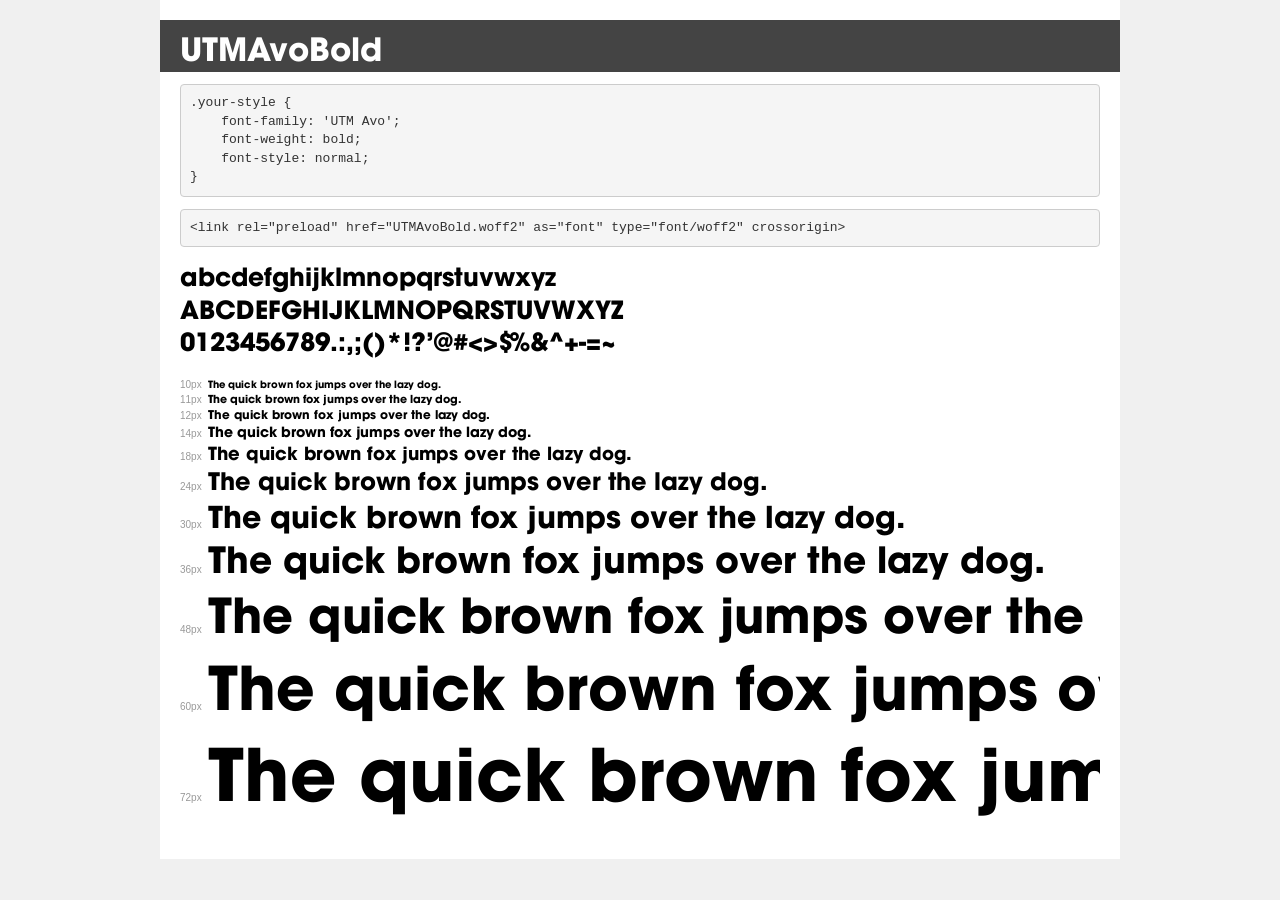
<file: fonts/UTMAvoBold/demo.html>
<!DOCTYPE html>
<html lang="en">
<head>
    <meta charset="utf-8">
    <meta http-equiv="X-UA-Compatible" content="IE=edge">
    <meta name="viewport" content="width=device-width, initial-scale=1">
    <meta name="robots" content="noindex, noarchive">
    <meta name="format-detection" content="telephone=no">
    <title>Transfonter demo</title>
    <link href="stylesheet.css" rel="stylesheet">
    <style>
        /*
        http://meyerweb.com/eric/tools/css/reset/
        v2.0 | 20110126
        License: none (public domain)
        */
        html, body, div, span, applet, object, iframe,
        h1, h2, h3, h4, h5, h6, p, blockquote, pre,
        a, abbr, acronym, address, big, cite, code,
        del, dfn, em, img, ins, kbd, q, s, samp,
        small, strike, strong, sub, sup, tt, var,
        b, u, i, center,
        dl, dt, dd, ol, ul, li,
        fieldset, form, label, legend,
        table, caption, tbody, tfoot, thead, tr, th, td,
        article, aside, canvas, details, embed,
        figure, figcaption, footer, header, hgroup,
        menu, nav, output, ruby, section, summary,
        time, mark, audio, video {
            margin: 0;
            padding: 0;
            border: 0;
            font-size: 100%;
            font: inherit;
            vertical-align: baseline;
        }
        /* HTML5 display-role reset for older browsers */
        article, aside, details, figcaption, figure,
        footer, header, hgroup, menu, nav, section {
            display: block;
        }
        body {
            line-height: 1;
        }
        ol, ul {
            list-style: none;
        }
        blockquote, q {
            quotes: none;
        }
        blockquote:before, blockquote:after,
        q:before, q:after {
            content: '';
            content: none;
        }
        table {
            border-collapse: collapse;
            border-spacing: 0;
        }
        /* demo styles */
        body {
            background: #f0f0f0;
            color: #000;
        }
        .page {
            background: #fff;
            width: 920px;
            margin: 0 auto;
            padding: 20px 20px 0 20px;
            overflow: hidden;
        }
        .font-container {
            overflow-x: auto;
            overflow-y: hidden;
            margin-bottom: 40px;
            line-height: 1.3;
            white-space: nowrap;
            padding-bottom: 5px;
        }
        h1 {
            position: relative;
            background: #444;
            font-size: 32px;
            color: #fff;
            padding: 10px 20px;
            margin: 0 -20px 12px -20px;
        }
        .letters {
            font-size: 25px;
            margin-bottom: 20px;
        }
        .s10:before {
            content: '10px';
        }
        .s11:before {
            content: '11px';
        }
        .s12:before {
            content: '12px';
        }
        .s14:before {
            content: '14px';
        }
        .s18:before {
            content: '18px';
        }
        .s24:before {
            content: '24px';
        }
        .s30:before {
            content: '30px';
        }
        .s36:before {
            content: '36px';
        }
        .s48:before {
            content: '48px';
        }
        .s60:before {
            content: '60px';
        }
        .s72:before {
            content: '72px';
        }
        .s10:before, .s11:before, .s12:before, .s14:before,
        .s18:before, .s24:before, .s30:before, .s36:before,
        .s48:before, .s60:before, .s72:before {
            font-family: Arial, sans-serif;
            font-size: 10px;
            font-weight: normal;
            font-style: normal;
            color: #999;
            padding-right: 6px;
        }
        pre {
            display: block;
            padding: 9px;
            margin: 0 0 12px;
            font-family: Monaco, Menlo, Consolas, "Courier New", monospace;
            font-size: 13px;
            line-height: 1.428571429;
            color: #333;
            font-weight: normal;
            font-style: normal;
            background-color: #f5f5f5;
            border: 1px solid #ccc;
            overflow-x: auto;
            border-radius: 4px;
        }
        /* responsive */
        @media (max-width: 959px) {
            .page {
                width: auto;
                margin: 0;
            }
        }
    </style>
</head>
<body>
<div class="page">
    <div class="demo">
        <h1 style="font-family: 'UTM Avo'; font-weight: bold; font-style: normal;">UTMAvoBold</h1>
        <pre title="Usage">.your-style {
    font-family: 'UTM Avo';
    font-weight: bold;
    font-style: normal;
}</pre>
        <pre title="Preload (optional)">
&lt;link rel=&quot;preload&quot; href=&quot;UTMAvoBold.woff2&quot; as=&quot;font&quot; type=&quot;font/woff2&quot; crossorigin&gt;</pre>
        <div class="font-container" style="font-family: 'UTM Avo'; font-weight: bold; font-style: normal;">
            <p class="letters">
                abcdefghijklmnopqrstuvwxyz<br>
ABCDEFGHIJKLMNOPQRSTUVWXYZ<br>
                0123456789.:,;()*!?'@#&lt;&gt;$%&^+-=~
            </p>
            <p class="s10" style="font-size: 10px;">The quick brown fox jumps over the lazy dog.</p>
            <p class="s11" style="font-size: 11px;">The quick brown fox jumps over the lazy dog.</p>
            <p class="s12" style="font-size: 12px;">The quick brown fox jumps over the lazy dog.</p>
            <p class="s14" style="font-size: 14px;">The quick brown fox jumps over the lazy dog.</p>
            <p class="s18" style="font-size: 18px;">The quick brown fox jumps over the lazy dog.</p>
            <p class="s24" style="font-size: 24px;">The quick brown fox jumps over the lazy dog.</p>
            <p class="s30" style="font-size: 30px;">The quick brown fox jumps over the lazy dog.</p>
            <p class="s36" style="font-size: 36px;">The quick brown fox jumps over the lazy dog.</p>
            <p class="s48" style="font-size: 48px;">The quick brown fox jumps over the lazy dog.</p>
            <p class="s60" style="font-size: 60px;">The quick brown fox jumps over the lazy dog.</p>
            <p class="s72" style="font-size: 72px;">The quick brown fox jumps over the lazy dog.</p>
        </div>
    </div>

</div>
</body>
</html>
</file>
<file: vendor/wow/animation.css>
@charset "UTF-8";

/*!
 * animate.css -https://daneden.github.io/animate.css/
 * Version - 3.7.2
 * Licensed under the MIT license - http://opensource.org/licenses/MIT
 *
 * Copyright (c) 2019 Daniel Eden
 */

@-webkit-keyframes bounce {
  from,
  20%,
  53%,
  80%,
  to {
    -webkit-animation-timing-function: cubic-bezier(0.215, 0.61, 0.355, 1);
    animation-timing-function: cubic-bezier(0.215, 0.61, 0.355, 1);
    -webkit-transform: translate3d(0, 0, 0);
    transform: translate3d(0, 0, 0);
  }

  40%,
  43% {
    -webkit-animation-timing-function: cubic-bezier(0.755, 0.05, 0.855, 0.06);
    animation-timing-function: cubic-bezier(0.755, 0.05, 0.855, 0.06);
    -webkit-transform: translate3d(0, -30px, 0);
    transform: translate3d(0, -30px, 0);
  }

  70% {
    -webkit-animation-timing-function: cubic-bezier(0.755, 0.05, 0.855, 0.06);
    animation-timing-function: cubic-bezier(0.755, 0.05, 0.855, 0.06);
    -webkit-transform: translate3d(0, -15px, 0);
    transform: translate3d(0, -15px, 0);
  }

  90% {
    -webkit-transform: translate3d(0, -4px, 0);
    transform: translate3d(0, -4px, 0);
  }
}

@keyframes bounce {
  from,
  20%,
  53%,
  80%,
  to {
    -webkit-animation-timing-function: cubic-bezier(0.215, 0.61, 0.355, 1);
    animation-timing-function: cubic-bezier(0.215, 0.61, 0.355, 1);
    -webkit-transform: translate3d(0, 0, 0);
    transform: translate3d(0, 0, 0);
  }

  40%,
  43% {
    -webkit-animation-timing-function: cubic-bezier(0.755, 0.05, 0.855, 0.06);
    animation-timing-function: cubic-bezier(0.755, 0.05, 0.855, 0.06);
    -webkit-transform: translate3d(0, -30px, 0);
    transform: translate3d(0, -30px, 0);
  }

  70% {
    -webkit-animation-timing-function: cubic-bezier(0.755, 0.05, 0.855, 0.06);
    animation-timing-function: cubic-bezier(0.755, 0.05, 0.855, 0.06);
    -webkit-transform: translate3d(0, -15px, 0);
    transform: translate3d(0, -15px, 0);
  }

  90% {
    -webkit-transform: translate3d(0, -4px, 0);
    transform: translate3d(0, -4px, 0);
  }
}

.bounce {
  -webkit-animation-name: bounce;
  animation-name: bounce;
  -webkit-transform-origin: center bottom;
  transform-origin: center bottom;
}

@-webkit-keyframes flash {
  from,
  50%,
  to {
    opacity: 1;
  }

  25%,
  75% {
    opacity: 0;
  }
}

@keyframes flash {
  from,
  50%,
  to {
    opacity: 1;
  }

  25%,
  75% {
    opacity: 0;
  }
}

.flash {
  -webkit-animation-name: flash;
  animation-name: flash;
}

/* originally authored by Nick Pettit - https://github.com/nickpettit/glide */

@-webkit-keyframes pulse {
  from {
    -webkit-transform: scale3d(1, 1, 1);
    transform: scale3d(1, 1, 1);
  }

  50% {
    -webkit-transform: scale3d(1.05, 1.05, 1.05);
    transform: scale3d(1.05, 1.05, 1.05);
  }

  to {
    -webkit-transform: scale3d(1, 1, 1);
    transform: scale3d(1, 1, 1);
  }
}

@keyframes pulse {
  from {
    -webkit-transform: scale3d(1, 1, 1);
    transform: scale3d(1, 1, 1);
  }

  50% {
    -webkit-transform: scale3d(1.05, 1.05, 1.05);
    transform: scale3d(1.05, 1.05, 1.05);
  }

  to {
    -webkit-transform: scale3d(1, 1, 1);
    transform: scale3d(1, 1, 1);
  }
}

.pulse {
  -webkit-animation-name: pulse;
  animation-name: pulse;
}

@-webkit-keyframes rubberBand {
  from {
    -webkit-transform: scale3d(1, 1, 1);
    transform: scale3d(1, 1, 1);
  }

  30% {
    -webkit-transform: scale3d(1.25, 0.75, 1);
    transform: scale3d(1.25, 0.75, 1);
  }

  40% {
    -webkit-transform: scale3d(0.75, 1.25, 1);
    transform: scale3d(0.75, 1.25, 1);
  }

  50% {
    -webkit-transform: scale3d(1.15, 0.85, 1);
    transform: scale3d(1.15, 0.85, 1);
  }

  65% {
    -webkit-transform: scale3d(0.95, 1.05, 1);
    transform: scale3d(0.95, 1.05, 1);
  }

  75% {
    -webkit-transform: scale3d(1.05, 0.95, 1);
    transform: scale3d(1.05, 0.95, 1);
  }

  to {
    -webkit-transform: scale3d(1, 1, 1);
    transform: scale3d(1, 1, 1);
  }
}

@keyframes rubberBand {
  from {
    -webkit-transform: scale3d(1, 1, 1);
    transform: scale3d(1, 1, 1);
  }

  30% {
    -webkit-transform: scale3d(1.25, 0.75, 1);
    transform: scale3d(1.25, 0.75, 1);
  }

  40% {
    -webkit-transform: scale3d(0.75, 1.25, 1);
    transform: scale3d(0.75, 1.25, 1);
  }

  50% {
    -webkit-transform: scale3d(1.15, 0.85, 1);
    transform: scale3d(1.15, 0.85, 1);
  }

  65% {
    -webkit-transform: scale3d(0.95, 1.05, 1);
    transform: scale3d(0.95, 1.05, 1);
  }

  75% {
    -webkit-transform: scale3d(1.05, 0.95, 1);
    transform: scale3d(1.05, 0.95, 1);
  }

  to {
    -webkit-transform: scale3d(1, 1, 1);
    transform: scale3d(1, 1, 1);
  }
}

.rubberBand {
  -webkit-animation-name: rubberBand;
  animation-name: rubberBand;
}

@-webkit-keyframes shake {
  from,
  to {
    -webkit-transform: translate3d(0, 0, 0);
    transform: translate3d(0, 0, 0);
  }

  10%,
  30%,
  50%,
  70%,
  90% {
    -webkit-transform: translate3d(-10px, 0, 0);
    transform: translate3d(-10px, 0, 0);
  }

  20%,
  40%,
  60%,
  80% {
    -webkit-transform: translate3d(10px, 0, 0);
    transform: translate3d(10px, 0, 0);
  }
}

@keyframes shake {
  from,
  to {
    -webkit-transform: translate3d(0, 0, 0);
    transform: translate3d(0, 0, 0);
  }

  10%,
  30%,
  50%,
  70%,
  90% {
    -webkit-transform: translate3d(-10px, 0, 0);
    transform: translate3d(-10px, 0, 0);
  }

  20%,
  40%,
  60%,
  80% {
    -webkit-transform: translate3d(10px, 0, 0);
    transform: translate3d(10px, 0, 0);
  }
}

.shake {
  -webkit-animation-name: shake;
  animation-name: shake;
}

@-webkit-keyframes headShake {
  0% {
    -webkit-transform: translateX(0);
    transform: translateX(0);
  }

  6.5% {
    -webkit-transform: translateX(-6px) rotateY(-9deg);
    transform: translateX(-6px) rotateY(-9deg);
  }

  18.5% {
    -webkit-transform: translateX(5px) rotateY(7deg);
    transform: translateX(5px) rotateY(7deg);
  }

  31.5% {
    -webkit-transform: translateX(-3px) rotateY(-5deg);
    transform: translateX(-3px) rotateY(-5deg);
  }

  43.5% {
    -webkit-transform: translateX(2px) rotateY(3deg);
    transform: translateX(2px) rotateY(3deg);
  }

  50% {
    -webkit-transform: translateX(0);
    transform: translateX(0);
  }
}

@keyframes headShake {
  0% {
    -webkit-transform: translateX(0);
    transform: translateX(0);
  }

  6.5% {
    -webkit-transform: translateX(-6px) rotateY(-9deg);
    transform: translateX(-6px) rotateY(-9deg);
  }

  18.5% {
    -webkit-transform: translateX(5px) rotateY(7deg);
    transform: translateX(5px) rotateY(7deg);
  }

  31.5% {
    -webkit-transform: translateX(-3px) rotateY(-5deg);
    transform: translateX(-3px) rotateY(-5deg);
  }

  43.5% {
    -webkit-transform: translateX(2px) rotateY(3deg);
    transform: translateX(2px) rotateY(3deg);
  }

  50% {
    -webkit-transform: translateX(0);
    transform: translateX(0);
  }
}

.headShake {
  -webkit-animation-timing-function: ease-in-out;
  animation-timing-function: ease-in-out;
  -webkit-animation-name: headShake;
  animation-name: headShake;
}

@-webkit-keyframes swing {
  20% {
    -webkit-transform: rotate3d(0, 0, 1, 15deg);
    transform: rotate3d(0, 0, 1, 15deg);
  }

  40% {
    -webkit-transform: rotate3d(0, 0, 1, -10deg);
    transform: rotate3d(0, 0, 1, -10deg);
  }

  60% {
    -webkit-transform: rotate3d(0, 0, 1, 5deg);
    transform: rotate3d(0, 0, 1, 5deg);
  }

  80% {
    -webkit-transform: rotate3d(0, 0, 1, -5deg);
    transform: rotate3d(0, 0, 1, -5deg);
  }

  to {
    -webkit-transform: rotate3d(0, 0, 1, 0deg);
    transform: rotate3d(0, 0, 1, 0deg);
  }
}

@keyframes swing {
  20% {
    -webkit-transform: rotate3d(0, 0, 1, 15deg);
    transform: rotate3d(0, 0, 1, 15deg);
  }

  40% {
    -webkit-transform: rotate3d(0, 0, 1, -10deg);
    transform: rotate3d(0, 0, 1, -10deg);
  }

  60% {
    -webkit-transform: rotate3d(0, 0, 1, 5deg);
    transform: rotate3d(0, 0, 1, 5deg);
  }

  80% {
    -webkit-transform: rotate3d(0, 0, 1, -5deg);
    transform: rotate3d(0, 0, 1, -5deg);
  }

  to {
    -webkit-transform: rotate3d(0, 0, 1, 0deg);
    transform: rotate3d(0, 0, 1, 0deg);
  }
}

.swing {
  -webkit-transform-origin: top center;
  transform-origin: top center;
  -webkit-animation-name: swing;
  animation-name: swing;
}

@-webkit-keyframes tada {
  from {
    -webkit-transform: scale3d(1, 1, 1);
    transform: scale3d(1, 1, 1);
  }

  10%,
  20% {
    -webkit-transform: scale3d(0.9, 0.9, 0.9) rotate3d(0, 0, 1, -3deg);
    transform: scale3d(0.9, 0.9, 0.9) rotate3d(0, 0, 1, -3deg);
  }

  30%,
  50%,
  70%,
  90% {
    -webkit-transform: scale3d(1.1, 1.1, 1.1) rotate3d(0, 0, 1, 3deg);
    transform: scale3d(1.1, 1.1, 1.1) rotate3d(0, 0, 1, 3deg);
  }

  40%,
  60%,
  80% {
    -webkit-transform: scale3d(1.1, 1.1, 1.1) rotate3d(0, 0, 1, -3deg);
    transform: scale3d(1.1, 1.1, 1.1) rotate3d(0, 0, 1, -3deg);
  }

  to {
    -webkit-transform: scale3d(1, 1, 1);
    transform: scale3d(1, 1, 1);
  }
}

@keyframes tada {
  from {
    -webkit-transform: scale3d(1, 1, 1);
    transform: scale3d(1, 1, 1);
  }

  10%,
  20% {
    -webkit-transform: scale3d(0.9, 0.9, 0.9) rotate3d(0, 0, 1, -3deg);
    transform: scale3d(0.9, 0.9, 0.9) rotate3d(0, 0, 1, -3deg);
  }

  30%,
  50%,
  70%,
  90% {
    -webkit-transform: scale3d(1.1, 1.1, 1.1) rotate3d(0, 0, 1, 3deg);
    transform: scale3d(1.1, 1.1, 1.1) rotate3d(0, 0, 1, 3deg);
  }

  40%,
  60%,
  80% {
    -webkit-transform: scale3d(1.1, 1.1, 1.1) rotate3d(0, 0, 1, -3deg);
    transform: scale3d(1.1, 1.1, 1.1) rotate3d(0, 0, 1, -3deg);
  }

  to {
    -webkit-transform: scale3d(1, 1, 1);
    transform: scale3d(1, 1, 1);
  }
}

.tada {
  -webkit-animation-name: tada;
  animation-name: tada;
}

/* originally authored by Nick Pettit - https://github.com/nickpettit/glide */

@-webkit-keyframes wobble {
  from {
    -webkit-transform: translate3d(0, 0, 0);
    transform: translate3d(0, 0, 0);
  }

  15% {
    -webkit-transform: translate3d(-25%, 0, 0) rotate3d(0, 0, 1, -5deg);
    transform: translate3d(-25%, 0, 0) rotate3d(0, 0, 1, -5deg);
  }

  30% {
    -webkit-transform: translate3d(20%, 0, 0) rotate3d(0, 0, 1, 3deg);
    transform: translate3d(20%, 0, 0) rotate3d(0, 0, 1, 3deg);
  }

  45% {
    -webkit-transform: translate3d(-15%, 0, 0) rotate3d(0, 0, 1, -3deg);
    transform: translate3d(-15%, 0, 0) rotate3d(0, 0, 1, -3deg);
  }

  60% {
    -webkit-transform: translate3d(10%, 0, 0) rotate3d(0, 0, 1, 2deg);
    transform: translate3d(10%, 0, 0) rotate3d(0, 0, 1, 2deg);
  }

  75% {
    -webkit-transform: translate3d(-5%, 0, 0) rotate3d(0, 0, 1, -1deg);
    transform: translate3d(-5%, 0, 0) rotate3d(0, 0, 1, -1deg);
  }

  to {
    -webkit-transform: translate3d(0, 0, 0);
    transform: translate3d(0, 0, 0);
  }
}

@keyframes wobble {
  from {
    -webkit-transform: translate3d(0, 0, 0);
    transform: translate3d(0, 0, 0);
  }

  15% {
    -webkit-transform: translate3d(-25%, 0, 0) rotate3d(0, 0, 1, -5deg);
    transform: translate3d(-25%, 0, 0) rotate3d(0, 0, 1, -5deg);
  }

  30% {
    -webkit-transform: translate3d(20%, 0, 0) rotate3d(0, 0, 1, 3deg);
    transform: translate3d(20%, 0, 0) rotate3d(0, 0, 1, 3deg);
  }

  45% {
    -webkit-transform: translate3d(-15%, 0, 0) rotate3d(0, 0, 1, -3deg);
    transform: translate3d(-15%, 0, 0) rotate3d(0, 0, 1, -3deg);
  }

  60% {
    -webkit-transform: translate3d(10%, 0, 0) rotate3d(0, 0, 1, 2deg);
    transform: translate3d(10%, 0, 0) rotate3d(0, 0, 1, 2deg);
  }

  75% {
    -webkit-transform: translate3d(-5%, 0, 0) rotate3d(0, 0, 1, -1deg);
    transform: translate3d(-5%, 0, 0) rotate3d(0, 0, 1, -1deg);
  }

  to {
    -webkit-transform: translate3d(0, 0, 0);
    transform: translate3d(0, 0, 0);
  }
}

.wobble {
  -webkit-animation-name: wobble;
  animation-name: wobble;
}

@-webkit-keyframes jello {
  from,
  11.1%,
  to {
    -webkit-transform: translate3d(0, 0, 0);
    transform: translate3d(0, 0, 0);
  }

  22.2% {
    -webkit-transform: skewX(-12.5deg) skewY(-12.5deg);
    transform: skewX(-12.5deg) skewY(-12.5deg);
  }

  33.3% {
    -webkit-transform: skewX(6.25deg) skewY(6.25deg);
    transform: skewX(6.25deg) skewY(6.25deg);
  }

  44.4% {
    -webkit-transform: skewX(-3.125deg) skewY(-3.125deg);
    transform: skewX(-3.125deg) skewY(-3.125deg);
  }

  55.5% {
    -webkit-transform: skewX(1.5625deg) skewY(1.5625deg);
    transform: skewX(1.5625deg) skewY(1.5625deg);
  }

  66.6% {
    -webkit-transform: skewX(-0.78125deg) skewY(-0.78125deg);
    transform: skewX(-0.78125deg) skewY(-0.78125deg);
  }

  77.7% {
    -webkit-transform: skewX(0.390625deg) skewY(0.390625deg);
    transform: skewX(0.390625deg) skewY(0.390625deg);
  }

  88.8% {
    -webkit-transform: skewX(-0.1953125deg) skewY(-0.1953125deg);
    transform: skewX(-0.1953125deg) skewY(-0.1953125deg);
  }
}

@keyframes jello {
  from,
  11.1%,
  to {
    -webkit-transform: translate3d(0, 0, 0);
    transform: translate3d(0, 0, 0);
  }

  22.2% {
    -webkit-transform: skewX(-12.5deg) skewY(-12.5deg);
    transform: skewX(-12.5deg) skewY(-12.5deg);
  }

  33.3% {
    -webkit-transform: skewX(6.25deg) skewY(6.25deg);
    transform: skewX(6.25deg) skewY(6.25deg);
  }

  44.4% {
    -webkit-transform: skewX(-3.125deg) skewY(-3.125deg);
    transform: skewX(-3.125deg) skewY(-3.125deg);
  }

  55.5% {
    -webkit-transform: skewX(1.5625deg) skewY(1.5625deg);
    transform: skewX(1.5625deg) skewY(1.5625deg);
  }

  66.6% {
    -webkit-transform: skewX(-0.78125deg) skewY(-0.78125deg);
    transform: skewX(-0.78125deg) skewY(-0.78125deg);
  }

  77.7% {
    -webkit-transform: skewX(0.390625deg) skewY(0.390625deg);
    transform: skewX(0.390625deg) skewY(0.390625deg);
  }

  88.8% {
    -webkit-transform: skewX(-0.1953125deg) skewY(-0.1953125deg);
    transform: skewX(-0.1953125deg) skewY(-0.1953125deg);
  }
}

.jello {
  -webkit-animation-name: jello;
  animation-name: jello;
  -webkit-transform-origin: center;
  transform-origin: center;
}

@-webkit-keyframes heartBeat {
  0% {
    -webkit-transform: scale(1);
    transform: scale(1);
  }

  14% {
    -webkit-transform: scale(1.3);
    transform: scale(1.3);
  }

  28% {
    -webkit-transform: scale(1);
    transform: scale(1);
  }

  42% {
    -webkit-transform: scale(1.3);
    transform: scale(1.3);
  }

  70% {
    -webkit-transform: scale(1);
    transform: scale(1);
  }
}

@keyframes heartBeat {
  0% {
    -webkit-transform: scale(1);
    transform: scale(1);
  }

  14% {
    -webkit-transform: scale(1.3);
    transform: scale(1.3);
  }

  28% {
    -webkit-transform: scale(1);
    transform: scale(1);
  }

  42% {
    -webkit-transform: scale(1.3);
    transform: scale(1.3);
  }

  70% {
    -webkit-transform: scale(1);
    transform: scale(1);
  }
}

.heartBeat {
  -webkit-animation-name: heartBeat;
  animation-name: heartBeat;
  -webkit-animation-duration: 1.3s;
  animation-duration: 1.3s;
  -webkit-animation-timing-function: ease-in-out;
  animation-timing-function: ease-in-out;
}

@-webkit-keyframes bounceIn {
  from,
  20%,
  40%,
  60%,
  80%,
  to {
    -webkit-animation-timing-function: cubic-bezier(0.215, 0.61, 0.355, 1);
    animation-timing-function: cubic-bezier(0.215, 0.61, 0.355, 1);
  }

  0% {
    opacity: 0;
    -webkit-transform: scale3d(0.3, 0.3, 0.3);
    transform: scale3d(0.3, 0.3, 0.3);
  }

  20% {
    -webkit-transform: scale3d(1.1, 1.1, 1.1);
    transform: scale3d(1.1, 1.1, 1.1);
  }

  40% {
    -webkit-transform: scale3d(0.9, 0.9, 0.9);
    transform: scale3d(0.9, 0.9, 0.9);
  }

  60% {
    opacity: 1;
    -webkit-transform: scale3d(1.03, 1.03, 1.03);
    transform: scale3d(1.03, 1.03, 1.03);
  }

  80% {
    -webkit-transform: scale3d(0.97, 0.97, 0.97);
    transform: scale3d(0.97, 0.97, 0.97);
  }

  to {
    opacity: 1;
    -webkit-transform: scale3d(1, 1, 1);
    transform: scale3d(1, 1, 1);
  }
}

@keyframes bounceIn {
  from,
  20%,
  40%,
  60%,
  80%,
  to {
    -webkit-animation-timing-function: cubic-bezier(0.215, 0.61, 0.355, 1);
    animation-timing-function: cubic-bezier(0.215, 0.61, 0.355, 1);
  }

  0% {
    opacity: 0;
    -webkit-transform: scale3d(0.3, 0.3, 0.3);
    transform: scale3d(0.3, 0.3, 0.3);
  }

  20% {
    -webkit-transform: scale3d(1.1, 1.1, 1.1);
    transform: scale3d(1.1, 1.1, 1.1);
  }

  40% {
    -webkit-transform: scale3d(0.9, 0.9, 0.9);
    transform: scale3d(0.9, 0.9, 0.9);
  }

  60% {
    opacity: 1;
    -webkit-transform: scale3d(1.03, 1.03, 1.03);
    transform: scale3d(1.03, 1.03, 1.03);
  }

  80% {
    -webkit-transform: scale3d(0.97, 0.97, 0.97);
    transform: scale3d(0.97, 0.97, 0.97);
  }

  to {
    opacity: 1;
    -webkit-transform: scale3d(1, 1, 1);
    transform: scale3d(1, 1, 1);
  }
}

.bounceIn {
  -webkit-animation-duration: 0.75s;
  animation-duration: 0.75s;
  -webkit-animation-name: bounceIn;
  animation-name: bounceIn;
}

@-webkit-keyframes bounceInDown {
  from,
  60%,
  75%,
  90%,
  to {
    -webkit-animation-timing-function: cubic-bezier(0.215, 0.61, 0.355, 1);
    animation-timing-function: cubic-bezier(0.215, 0.61, 0.355, 1);
  }

  0% {
    opacity: 0;
    -webkit-transform: translate3d(0, -3000px, 0);
    transform: translate3d(0, -3000px, 0);
  }

  60% {
    opacity: 1;
    -webkit-transform: translate3d(0, 25px, 0);
    transform: translate3d(0, 25px, 0);
  }

  75% {
    -webkit-transform: translate3d(0, -10px, 0);
    transform: translate3d(0, -10px, 0);
  }

  90% {
    -webkit-transform: translate3d(0, 5px, 0);
    transform: translate3d(0, 5px, 0);
  }

  to {
    -webkit-transform: translate3d(0, 0, 0);
    transform: translate3d(0, 0, 0);
  }
}

@keyframes bounceInDown {
  from,
  60%,
  75%,
  90%,
  to {
    -webkit-animation-timing-function: cubic-bezier(0.215, 0.61, 0.355, 1);
    animation-timing-function: cubic-bezier(0.215, 0.61, 0.355, 1);
  }

  0% {
    opacity: 0;
    -webkit-transform: translate3d(0, -3000px, 0);
    transform: translate3d(0, -3000px, 0);
  }

  60% {
    opacity: 1;
    -webkit-transform: translate3d(0, 25px, 0);
    transform: translate3d(0, 25px, 0);
  }

  75% {
    -webkit-transform: translate3d(0, -10px, 0);
    transform: translate3d(0, -10px, 0);
  }

  90% {
    -webkit-transform: translate3d(0, 5px, 0);
    transform: translate3d(0, 5px, 0);
  }

  to {
    -webkit-transform: translate3d(0, 0, 0);
    transform: translate3d(0, 0, 0);
  }
}

.bounceInDown {
  -webkit-animation-name: bounceInDown;
  animation-name: bounceInDown;
}

@-webkit-keyframes bounceInLeft {
  from,
  60%,
  75%,
  90%,
  to {
    -webkit-animation-timing-function: cubic-bezier(0.215, 0.61, 0.355, 1);
    animation-timing-function: cubic-bezier(0.215, 0.61, 0.355, 1);
  }

  0% {
    opacity: 0;
    -webkit-transform: translate3d(-3000px, 0, 0);
    transform: translate3d(-3000px, 0, 0);
  }

  60% {
    opacity: 1;
    -webkit-transform: translate3d(25px, 0, 0);
    transform: translate3d(25px, 0, 0);
  }

  75% {
    -webkit-transform: translate3d(-10px, 0, 0);
    transform: translate3d(-10px, 0, 0);
  }

  90% {
    -webkit-transform: translate3d(5px, 0, 0);
    transform: translate3d(5px, 0, 0);
  }

  to {
    -webkit-transform: translate3d(0, 0, 0);
    transform: translate3d(0, 0, 0);
  }
}

@keyframes bounceInLeft {
  from,
  60%,
  75%,
  90%,
  to {
    -webkit-animation-timing-function: cubic-bezier(0.215, 0.61, 0.355, 1);
    animation-timing-function: cubic-bezier(0.215, 0.61, 0.355, 1);
  }

  0% {
    opacity: 0;
    -webkit-transform: translate3d(-3000px, 0, 0);
    transform: translate3d(-3000px, 0, 0);
  }

  60% {
    opacity: 1;
    -webkit-transform: translate3d(25px, 0, 0);
    transform: translate3d(25px, 0, 0);
  }

  75% {
    -webkit-transform: translate3d(-10px, 0, 0);
    transform: translate3d(-10px, 0, 0);
  }

  90% {
    -webkit-transform: translate3d(5px, 0, 0);
    transform: translate3d(5px, 0, 0);
  }

  to {
    -webkit-transform: translate3d(0, 0, 0);
    transform: translate3d(0, 0, 0);
  }
}

.bounceInLeft {
  -webkit-animation-name: bounceInLeft;
  animation-name: bounceInLeft;
}

@-webkit-keyframes bounceInRight {
  from,
  60%,
  75%,
  90%,
  to {
    -webkit-animation-timing-function: cubic-bezier(0.215, 0.61, 0.355, 1);
    animation-timing-function: cubic-bezier(0.215, 0.61, 0.355, 1);
  }

  from {
    opacity: 0;
    -webkit-transform: translate3d(3000px, 0, 0);
    transform: translate3d(3000px, 0, 0);
  }

  60% {
    opacity: 1;
    -webkit-transform: translate3d(-25px, 0, 0);
    transform: translate3d(-25px, 0, 0);
  }

  75% {
    -webkit-transform: translate3d(10px, 0, 0);
    transform: translate3d(10px, 0, 0);
  }

  90% {
    -webkit-transform: translate3d(-5px, 0, 0);
    transform: translate3d(-5px, 0, 0);
  }

  to {
    -webkit-transform: translate3d(0, 0, 0);
    transform: translate3d(0, 0, 0);
  }
}

@keyframes bounceInRight {
  from,
  60%,
  75%,
  90%,
  to {
    -webkit-animation-timing-function: cubic-bezier(0.215, 0.61, 0.355, 1);
    animation-timing-function: cubic-bezier(0.215, 0.61, 0.355, 1);
  }

  from {
    opacity: 0;
    -webkit-transform: translate3d(3000px, 0, 0);
    transform: translate3d(3000px, 0, 0);
  }

  60% {
    opacity: 1;
    -webkit-transform: translate3d(-25px, 0, 0);
    transform: translate3d(-25px, 0, 0);
  }

  75% {
    -webkit-transform: translate3d(10px, 0, 0);
    transform: translate3d(10px, 0, 0);
  }

  90% {
    -webkit-transform: translate3d(-5px, 0, 0);
    transform: translate3d(-5px, 0, 0);
  }

  to {
    -webkit-transform: translate3d(0, 0, 0);
    transform: translate3d(0, 0, 0);
  }
}

.bounceInRight {
  -webkit-animation-name: bounceInRight;
  animation-name: bounceInRight;
}

@-webkit-keyframes bounceInUp {
  from,
  60%,
  75%,
  90%,
  to {
    -webkit-animation-timing-function: cubic-bezier(0.215, 0.61, 0.355, 1);
    animation-timing-function: cubic-bezier(0.215, 0.61, 0.355, 1);
  }

  from {
    opacity: 0;
    -webkit-transform: translate3d(0, 3000px, 0);
    transform: translate3d(0, 3000px, 0);
  }

  60% {
    opacity: 1;
    -webkit-transform: translate3d(0, -20px, 0);
    transform: translate3d(0, -20px, 0);
  }

  75% {
    -webkit-transform: translate3d(0, 10px, 0);
    transform: translate3d(0, 10px, 0);
  }

  90% {
    -webkit-transform: translate3d(0, -5px, 0);
    transform: translate3d(0, -5px, 0);
  }

  to {
    -webkit-transform: translate3d(0, 0, 0);
    transform: translate3d(0, 0, 0);
  }
}

@keyframes bounceInUp {
  from,
  60%,
  75%,
  90%,
  to {
    -webkit-animation-timing-function: cubic-bezier(0.215, 0.61, 0.355, 1);
    animation-timing-function: cubic-bezier(0.215, 0.61, 0.355, 1);
  }

  from {
    opacity: 0;
    -webkit-transform: translate3d(0, 3000px, 0);
    transform: translate3d(0, 3000px, 0);
  }

  60% {
    opacity: 1;
    -webkit-transform: translate3d(0, -20px, 0);
    transform: translate3d(0, -20px, 0);
  }

  75% {
    -webkit-transform: translate3d(0, 10px, 0);
    transform: translate3d(0, 10px, 0);
  }

  90% {
    -webkit-transform: translate3d(0, -5px, 0);
    transform: translate3d(0, -5px, 0);
  }

  to {
    -webkit-transform: translate3d(0, 0, 0);
    transform: translate3d(0, 0, 0);
  }
}

.bounceInUp {
  -webkit-animation-name: bounceInUp;
  animation-name: bounceInUp;
}

@-webkit-keyframes bounceOut {
  20% {
    -webkit-transform: scale3d(0.9, 0.9, 0.9);
    transform: scale3d(0.9, 0.9, 0.9);
  }

  50%,
  55% {
    opacity: 1;
    -webkit-transform: scale3d(1.1, 1.1, 1.1);
    transform: scale3d(1.1, 1.1, 1.1);
  }

  to {
    opacity: 0;
    -webkit-transform: scale3d(0.3, 0.3, 0.3);
    transform: scale3d(0.3, 0.3, 0.3);
  }
}

@keyframes bounceOut {
  20% {
    -webkit-transform: scale3d(0.9, 0.9, 0.9);
    transform: scale3d(0.9, 0.9, 0.9);
  }

  50%,
  55% {
    opacity: 1;
    -webkit-transform: scale3d(1.1, 1.1, 1.1);
    transform: scale3d(1.1, 1.1, 1.1);
  }

  to {
    opacity: 0;
    -webkit-transform: scale3d(0.3, 0.3, 0.3);
    transform: scale3d(0.3, 0.3, 0.3);
  }
}

.bounceOut {
  -webkit-animation-duration: 0.75s;
  animation-duration: 0.75s;
  -webkit-animation-name: bounceOut;
  animation-name: bounceOut;
}

@-webkit-keyframes bounceOutDown {
  20% {
    -webkit-transform: translate3d(0, 10px, 0);
    transform: translate3d(0, 10px, 0);
  }

  40%,
  45% {
    opacity: 1;
    -webkit-transform: translate3d(0, -20px, 0);
    transform: translate3d(0, -20px, 0);
  }

  to {
    opacity: 0;
    -webkit-transform: translate3d(0, 2000px, 0);
    transform: translate3d(0, 2000px, 0);
  }
}

@keyframes bounceOutDown {
  20% {
    -webkit-transform: translate3d(0, 10px, 0);
    transform: translate3d(0, 10px, 0);
  }

  40%,
  45% {
    opacity: 1;
    -webkit-transform: translate3d(0, -20px, 0);
    transform: translate3d(0, -20px, 0);
  }

  to {
    opacity: 0;
    -webkit-transform: translate3d(0, 2000px, 0);
    transform: translate3d(0, 2000px, 0);
  }
}

.bounceOutDown {
  -webkit-animation-name: bounceOutDown;
  animation-name: bounceOutDown;
}

@-webkit-keyframes bounceOutLeft {
  20% {
    opacity: 1;
    -webkit-transform: translate3d(20px, 0, 0);
    transform: translate3d(20px, 0, 0);
  }

  to {
    opacity: 0;
    -webkit-transform: translate3d(-2000px, 0, 0);
    transform: translate3d(-2000px, 0, 0);
  }
}

@keyframes bounceOutLeft {
  20% {
    opacity: 1;
    -webkit-transform: translate3d(20px, 0, 0);
    transform: translate3d(20px, 0, 0);
  }

  to {
    opacity: 0;
    -webkit-transform: translate3d(-2000px, 0, 0);
    transform: translate3d(-2000px, 0, 0);
  }
}

.bounceOutLeft {
  -webkit-animation-name: bounceOutLeft;
  animation-name: bounceOutLeft;
}

@-webkit-keyframes bounceOutRight {
  20% {
    opacity: 1;
    -webkit-transform: translate3d(-20px, 0, 0);
    transform: translate3d(-20px, 0, 0);
  }

  to {
    opacity: 0;
    -webkit-transform: translate3d(2000px, 0, 0);
    transform: translate3d(2000px, 0, 0);
  }
}

@keyframes bounceOutRight {
  20% {
    opacity: 1;
    -webkit-transform: translate3d(-20px, 0, 0);
    transform: translate3d(-20px, 0, 0);
  }

  to {
    opacity: 0;
    -webkit-transform: translate3d(2000px, 0, 0);
    transform: translate3d(2000px, 0, 0);
  }
}

.bounceOutRight {
  -webkit-animation-name: bounceOutRight;
  animation-name: bounceOutRight;
}

@-webkit-keyframes bounceOutUp {
  20% {
    -webkit-transform: translate3d(0, -10px, 0);
    transform: translate3d(0, -10px, 0);
  }

  40%,
  45% {
    opacity: 1;
    -webkit-transform: translate3d(0, 20px, 0);
    transform: translate3d(0, 20px, 0);
  }

  to {
    opacity: 0;
    -webkit-transform: translate3d(0, -2000px, 0);
    transform: translate3d(0, -2000px, 0);
  }
}

@keyframes bounceOutUp {
  20% {
    -webkit-transform: translate3d(0, -10px, 0);
    transform: translate3d(0, -10px, 0);
  }

  40%,
  45% {
    opacity: 1;
    -webkit-transform: translate3d(0, 20px, 0);
    transform: translate3d(0, 20px, 0);
  }

  to {
    opacity: 0;
    -webkit-transform: translate3d(0, -2000px, 0);
    transform: translate3d(0, -2000px, 0);
  }
}

.bounceOutUp {
  -webkit-animation-name: bounceOutUp;
  animation-name: bounceOutUp;
}

@-webkit-keyframes fadeIn {
  from {
    opacity: 0;
  }

  to {
    opacity: 1;
  }
}

@keyframes fadeIn {
  from {
    opacity: 0;
  }

  to {
    opacity: 1;
  }
}

.fadeIn {
  -webkit-animation-name: fadeIn;
  animation-name: fadeIn;
}

@-webkit-keyframes fadeInDown {
  from {
    opacity: 0;
    -webkit-transform: translate3d(0, -100%, 0);
    transform: translate3d(0, -100%, 0);
  }

  to {
    opacity: 1;
    -webkit-transform: translate3d(0, 0, 0);
    transform: translate3d(0, 0, 0);
  }
}

@keyframes fadeInDown {
  from {
    opacity: 0;
    -webkit-transform: translate3d(0, -100%, 0);
    transform: translate3d(0, -100%, 0);
  }

  to {
    opacity: 1;
    -webkit-transform: translate3d(0, 0, 0);
    transform: translate3d(0, 0, 0);
  }
}

.fadeInDown {
  -webkit-animation-name: fadeInDown;
  animation-name: fadeInDown;
}

@-webkit-keyframes fadeInDownBig {
  from {
    opacity: 0;
    -webkit-transform: translate3d(0, -2000px, 0);
    transform: translate3d(0, -2000px, 0);
  }

  to {
    opacity: 1;
    -webkit-transform: translate3d(0, 0, 0);
    transform: translate3d(0, 0, 0);
  }
}

@keyframes fadeInDownBig {
  from {
    opacity: 0;
    -webkit-transform: translate3d(0, -2000px, 0);
    transform: translate3d(0, -2000px, 0);
  }

  to {
    opacity: 1;
    -webkit-transform: translate3d(0, 0, 0);
    transform: translate3d(0, 0, 0);
  }
}

.fadeInDownBig {
  -webkit-animation-name: fadeInDownBig;
  animation-name: fadeInDownBig;
}

@-webkit-keyframes fadeInLeft {
  from {
    opacity: 0;
    -webkit-transform: translate3d(-100%, 0, 0);
    transform: translate3d(-100%, 0, 0);
  }

  to {
    opacity: 1;
    -webkit-transform: translate3d(0, 0, 0);
    transform: translate3d(0, 0, 0);
  }
}

@keyframes fadeInLeft {
  from {
    opacity: 0;
    -webkit-transform: translate3d(-100%, 0, 0);
    transform: translate3d(-100%, 0, 0);
  }

  to {
    opacity: 1;
    -webkit-transform: translate3d(0, 0, 0);
    transform: translate3d(0, 0, 0);
  }
}

.fadeInLeft {
  -webkit-animation-name: fadeInLeft;
  animation-name: fadeInLeft;
}

@-webkit-keyframes fadeInLeftBig {
  from {
    opacity: 0;
    -webkit-transform: translate3d(-2000px, 0, 0);
    transform: translate3d(-2000px, 0, 0);
  }

  to {
    opacity: 1;
    -webkit-transform: translate3d(0, 0, 0);
    transform: translate3d(0, 0, 0);
  }
}

@keyframes fadeInLeftBig {
  from {
    opacity: 0;
    -webkit-transform: translate3d(-2000px, 0, 0);
    transform: translate3d(-2000px, 0, 0);
  }

  to {
    opacity: 1;
    -webkit-transform: translate3d(0, 0, 0);
    transform: translate3d(0, 0, 0);
  }
}

.fadeInLeftBig {
  -webkit-animation-name: fadeInLeftBig;
  animation-name: fadeInLeftBig;
}

@-webkit-keyframes fadeInRight {
  from {
    opacity: 0;
    -webkit-transform: translate3d(100%, 0, 0);
    transform: translate3d(100%, 0, 0);
  }

  to {
    opacity: 1;
    -webkit-transform: translate3d(0, 0, 0);
    transform: translate3d(0, 0, 0);
  }
}

@keyframes fadeInRight {
  from {
    opacity: 0;
    -webkit-transform: translate3d(100%, 0, 0);
    transform: translate3d(100%, 0, 0);
  }

  to {
    opacity: 1;
    -webkit-transform: translate3d(0, 0, 0);
    transform: translate3d(0, 0, 0);
  }
}

.fadeInRight {
  -webkit-animation-name: fadeInRight;
  animation-name: fadeInRight;
}

@-webkit-keyframes fadeInRightBig {
  from {
    opacity: 0;
    -webkit-transform: translate3d(2000px, 0, 0);
    transform: translate3d(2000px, 0, 0);
  }

  to {
    opacity: 1;
    -webkit-transform: translate3d(0, 0, 0);
    transform: translate3d(0, 0, 0);
  }
}

@keyframes fadeInRightBig {
  from {
    opacity: 0;
    -webkit-transform: translate3d(2000px, 0, 0);
    transform: translate3d(2000px, 0, 0);
  }

  to {
    opacity: 1;
    -webkit-transform: translate3d(0, 0, 0);
    transform: translate3d(0, 0, 0);
  }
}

.fadeInRightBig {
  -webkit-animation-name: fadeInRightBig;
  animation-name: fadeInRightBig;
}

@-webkit-keyframes fadeInUp {
  from {
    opacity: 0;
    -webkit-transform: translate3d(0, 100%, 0);
    transform: translate3d(0, 100%, 0);
  }

  to {
    opacity: 1;
    -webkit-transform: translate3d(0, 0, 0);
    transform: translate3d(0, 0, 0);
  }
}

@keyframes fadeInUp {
  from {
    opacity: 0;
    -webkit-transform: translate3d(0, 100%, 0);
    transform: translate3d(0, 100%, 0);
  }

  to {
    opacity: 1;
    -webkit-transform: translate3d(0, 0, 0);
    transform: translate3d(0, 0, 0);
  }
}

.fadeInUp {
  -webkit-animation-name: fadeInUp;
  animation-name: fadeInUp;
}

@-webkit-keyframes fadeInUpBig {
  from {
    opacity: 0;
    -webkit-transform: translate3d(0, 2000px, 0);
    transform: translate3d(0, 2000px, 0);
  }

  to {
    opacity: 1;
    -webkit-transform: translate3d(0, 0, 0);
    transform: translate3d(0, 0, 0);
  }
}

@keyframes fadeInUpBig {
  from {
    opacity: 0;
    -webkit-transform: translate3d(0, 2000px, 0);
    transform: translate3d(0, 2000px, 0);
  }

  to {
    opacity: 1;
    -webkit-transform: translate3d(0, 0, 0);
    transform: translate3d(0, 0, 0);
  }
}

.fadeInUpBig {
  -webkit-animation-name: fadeInUpBig;
  animation-name: fadeInUpBig;
}

@-webkit-keyframes fadeOut {
  from {
    opacity: 1;
  }

  to {
    opacity: 0;
  }
}

@keyframes fadeOut {
  from {
    opacity: 1;
  }

  to {
    opacity: 0;
  }
}

.fadeOut {
  -webkit-animation-name: fadeOut;
  animation-name: fadeOut;
}

@-webkit-keyframes fadeOutDown {
  from {
    opacity: 1;
  }

  to {
    opacity: 0;
    -webkit-transform: translate3d(0, 100%, 0);
    transform: translate3d(0, 100%, 0);
  }
}

@keyframes fadeOutDown {
  from {
    opacity: 1;
  }

  to {
    opacity: 0;
    -webkit-transform: translate3d(0, 100%, 0);
    transform: translate3d(0, 100%, 0);
  }
}

.fadeOutDown {
  -webkit-animation-name: fadeOutDown;
  animation-name: fadeOutDown;
}

@-webkit-keyframes fadeOutDownBig {
  from {
    opacity: 1;
  }

  to {
    opacity: 0;
    -webkit-transform: translate3d(0, 2000px, 0);
    transform: translate3d(0, 2000px, 0);
  }
}

@keyframes fadeOutDownBig {
  from {
    opacity: 1;
  }

  to {
    opacity: 0;
    -webkit-transform: translate3d(0, 2000px, 0);
    transform: translate3d(0, 2000px, 0);
  }
}

.fadeOutDownBig {
  -webkit-animation-name: fadeOutDownBig;
  animation-name: fadeOutDownBig;
}

@-webkit-keyframes fadeOutLeft {
  from {
    opacity: 1;
  }

  to {
    opacity: 0;
    -webkit-transform: translate3d(-100%, 0, 0);
    transform: translate3d(-100%, 0, 0);
  }
}

@keyframes fadeOutLeft {
  from {
    opacity: 1;
  }

  to {
    opacity: 0;
    -webkit-transform: translate3d(-100%, 0, 0);
    transform: translate3d(-100%, 0, 0);
  }
}

.fadeOutLeft {
  -webkit-animation-name: fadeOutLeft;
  animation-name: fadeOutLeft;
}

@-webkit-keyframes fadeOutLeftBig {
  from {
    opacity: 1;
  }

  to {
    opacity: 0;
    -webkit-transform: translate3d(-2000px, 0, 0);
    transform: translate3d(-2000px, 0, 0);
  }
}

@keyframes fadeOutLeftBig {
  from {
    opacity: 1;
  }

  to {
    opacity: 0;
    -webkit-transform: translate3d(-2000px, 0, 0);
    transform: translate3d(-2000px, 0, 0);
  }
}

.fadeOutLeftBig {
  -webkit-animation-name: fadeOutLeftBig;
  animation-name: fadeOutLeftBig;
}

@-webkit-keyframes fadeOutRight {
  from {
    opacity: 1;
  }

  to {
    opacity: 0;
    -webkit-transform: translate3d(100%, 0, 0);
    transform: translate3d(100%, 0, 0);
  }
}

@keyframes fadeOutRight {
  from {
    opacity: 1;
  }

  to {
    opacity: 0;
    -webkit-transform: translate3d(100%, 0, 0);
    transform: translate3d(100%, 0, 0);
  }
}

.fadeOutRight {
  -webkit-animation-name: fadeOutRight;
  animation-name: fadeOutRight;
}

@-webkit-keyframes fadeOutRightBig {
  from {
    opacity: 1;
  }

  to {
    opacity: 0;
    -webkit-transform: translate3d(2000px, 0, 0);
    transform: translate3d(2000px, 0, 0);
  }
}

@keyframes fadeOutRightBig {
  from {
    opacity: 1;
  }

  to {
    opacity: 0;
    -webkit-transform: translate3d(2000px, 0, 0);
    transform: translate3d(2000px, 0, 0);
  }
}

.fadeOutRightBig {
  -webkit-animation-name: fadeOutRightBig;
  animation-name: fadeOutRightBig;
}

@-webkit-keyframes fadeOutUp {
  from {
    opacity: 1;
  }

  to {
    opacity: 0;
    -webkit-transform: translate3d(0, -100%, 0);
    transform: translate3d(0, -100%, 0);
  }
}

@keyframes fadeOutUp {
  from {
    opacity: 1;
  }

  to {
    opacity: 0;
    -webkit-transform: translate3d(0, -100%, 0);
    transform: translate3d(0, -100%, 0);
  }
}

.fadeOutUp {
  -webkit-animation-name: fadeOutUp;
  animation-name: fadeOutUp;
}

@-webkit-keyframes fadeOutUpBig {
  from {
    opacity: 1;
  }

  to {
    opacity: 0;
    -webkit-transform: translate3d(0, -2000px, 0);
    transform: translate3d(0, -2000px, 0);
  }
}

@keyframes fadeOutUpBig {
  from {
    opacity: 1;
  }

  to {
    opacity: 0;
    -webkit-transform: translate3d(0, -2000px, 0);
    transform: translate3d(0, -2000px, 0);
  }
}

.fadeOutUpBig {
  -webkit-animation-name: fadeOutUpBig;
  animation-name: fadeOutUpBig;
}

@-webkit-keyframes flip {
  from {
    -webkit-transform: perspective(400px) scale3d(1, 1, 1) translate3d(0, 0, 0)
      rotate3d(0, 1, 0, -360deg);
    transform: perspective(400px) scale3d(1, 1, 1) translate3d(0, 0, 0) rotate3d(0, 1, 0, -360deg);
    -webkit-animation-timing-function: ease-out;
    animation-timing-function: ease-out;
  }

  40% {
    -webkit-transform: perspective(400px) scale3d(1, 1, 1) translate3d(0, 0, 150px)
      rotate3d(0, 1, 0, -190deg);
    transform: perspective(400px) scale3d(1, 1, 1) translate3d(0, 0, 150px)
      rotate3d(0, 1, 0, -190deg);
    -webkit-animation-timing-function: ease-out;
    animation-timing-function: ease-out;
  }

  50% {
    -webkit-transform: perspective(400px) scale3d(1, 1, 1) translate3d(0, 0, 150px)
      rotate3d(0, 1, 0, -170deg);
    transform: perspective(400px) scale3d(1, 1, 1) translate3d(0, 0, 150px)
      rotate3d(0, 1, 0, -170deg);
    -webkit-animation-timing-function: ease-in;
    animation-timing-function: ease-in;
  }

  80% {
    -webkit-transform: perspective(400px) scale3d(0.95, 0.95, 0.95) translate3d(0, 0, 0)
      rotate3d(0, 1, 0, 0deg);
    transform: perspective(400px) scale3d(0.95, 0.95, 0.95) translate3d(0, 0, 0)
      rotate3d(0, 1, 0, 0deg);
    -webkit-animation-timing-function: ease-in;
    animation-timing-function: ease-in;
  }

  to {
    -webkit-transform: perspective(400px) scale3d(1, 1, 1) translate3d(0, 0, 0)
      rotate3d(0, 1, 0, 0deg);
    transform: perspective(400px) scale3d(1, 1, 1) translate3d(0, 0, 0) rotate3d(0, 1, 0, 0deg);
    -webkit-animation-timing-function: ease-in;
    animation-timing-function: ease-in;
  }
}

@keyframes flip {
  from {
    -webkit-transform: perspective(400px) scale3d(1, 1, 1) translate3d(0, 0, 0)
      rotate3d(0, 1, 0, -360deg);
    transform: perspective(400px) scale3d(1, 1, 1) translate3d(0, 0, 0) rotate3d(0, 1, 0, -360deg);
    -webkit-animation-timing-function: ease-out;
    animation-timing-function: ease-out;
  }

  40% {
    -webkit-transform: perspective(400px) scale3d(1, 1, 1) translate3d(0, 0, 150px)
      rotate3d(0, 1, 0, -190deg);
    transform: perspective(400px) scale3d(1, 1, 1) translate3d(0, 0, 150px)
      rotate3d(0, 1, 0, -190deg);
    -webkit-animation-timing-function: ease-out;
    animation-timing-function: ease-out;
  }

  50% {
    -webkit-transform: perspective(400px) scale3d(1, 1, 1) translate3d(0, 0, 150px)
      rotate3d(0, 1, 0, -170deg);
    transform: perspective(400px) scale3d(1, 1, 1) translate3d(0, 0, 150px)
      rotate3d(0, 1, 0, -170deg);
    -webkit-animation-timing-function: ease-in;
    animation-timing-function: ease-in;
  }

  80% {
    -webkit-transform: perspective(400px) scale3d(0.95, 0.95, 0.95) translate3d(0, 0, 0)
      rotate3d(0, 1, 0, 0deg);
    transform: perspective(400px) scale3d(0.95, 0.95, 0.95) translate3d(0, 0, 0)
      rotate3d(0, 1, 0, 0deg);
    -webkit-animation-timing-function: ease-in;
    animation-timing-function: ease-in;
  }

  to {
    -webkit-transform: perspective(400px) scale3d(1, 1, 1) translate3d(0, 0, 0)
      rotate3d(0, 1, 0, 0deg);
    transform: perspective(400px) scale3d(1, 1, 1) translate3d(0, 0, 0) rotate3d(0, 1, 0, 0deg);
    -webkit-animation-timing-function: ease-in;
    animation-timing-function: ease-in;
  }
}

.animated.flip {
  -webkit-backface-visibility: visible;
  backface-visibility: visible;
  -webkit-animation-name: flip;
  animation-name: flip;
}

@-webkit-keyframes flipInX {
  from {
    -webkit-transform: perspective(400px) rotate3d(1, 0, 0, 90deg);
    transform: perspective(400px) rotate3d(1, 0, 0, 90deg);
    -webkit-animation-timing-function: ease-in;
    animation-timing-function: ease-in;
    opacity: 0;
  }

  40% {
    -webkit-transform: perspective(400px) rotate3d(1, 0, 0, -20deg);
    transform: perspective(400px) rotate3d(1, 0, 0, -20deg);
    -webkit-animation-timing-function: ease-in;
    animation-timing-function: ease-in;
  }

  60% {
    -webkit-transform: perspective(400px) rotate3d(1, 0, 0, 10deg);
    transform: perspective(400px) rotate3d(1, 0, 0, 10deg);
    opacity: 1;
  }

  80% {
    -webkit-transform: perspective(400px) rotate3d(1, 0, 0, -5deg);
    transform: perspective(400px) rotate3d(1, 0, 0, -5deg);
  }

  to {
    -webkit-transform: perspective(400px);
    transform: perspective(400px);
  }
}

@keyframes flipInX {
  from {
    -webkit-transform: perspective(400px) rotate3d(1, 0, 0, 90deg);
    transform: perspective(400px) rotate3d(1, 0, 0, 90deg);
    -webkit-animation-timing-function: ease-in;
    animation-timing-function: ease-in;
    opacity: 0;
  }

  40% {
    -webkit-transform: perspective(400px) rotate3d(1, 0, 0, -20deg);
    transform: perspective(400px) rotate3d(1, 0, 0, -20deg);
    -webkit-animation-timing-function: ease-in;
    animation-timing-function: ease-in;
  }

  60% {
    -webkit-transform: perspective(400px) rotate3d(1, 0, 0, 10deg);
    transform: perspective(400px) rotate3d(1, 0, 0, 10deg);
    opacity: 1;
  }

  80% {
    -webkit-transform: perspective(400px) rotate3d(1, 0, 0, -5deg);
    transform: perspective(400px) rotate3d(1, 0, 0, -5deg);
  }

  to {
    -webkit-transform: perspective(400px);
    transform: perspective(400px);
  }
}

.flipInX {
  -webkit-backface-visibility: visible !important;
  backface-visibility: visible !important;
  -webkit-animation-name: flipInX;
  animation-name: flipInX;
}

@-webkit-keyframes flipInY {
  from {
    -webkit-transform: perspective(400px) rotate3d(0, 1, 0, 90deg);
    transform: perspective(400px) rotate3d(0, 1, 0, 90deg);
    -webkit-animation-timing-function: ease-in;
    animation-timing-function: ease-in;
    opacity: 0;
  }

  40% {
    -webkit-transform: perspective(400px) rotate3d(0, 1, 0, -20deg);
    transform: perspective(400px) rotate3d(0, 1, 0, -20deg);
    -webkit-animation-timing-function: ease-in;
    animation-timing-function: ease-in;
  }

  60% {
    -webkit-transform: perspective(400px) rotate3d(0, 1, 0, 10deg);
    transform: perspective(400px) rotate3d(0, 1, 0, 10deg);
    opacity: 1;
  }

  80% {
    -webkit-transform: perspective(400px) rotate3d(0, 1, 0, -5deg);
    transform: perspective(400px) rotate3d(0, 1, 0, -5deg);
  }

  to {
    -webkit-transform: perspective(400px);
    transform: perspective(400px);
  }
}

@keyframes flipInY {
  from {
    -webkit-transform: perspective(400px) rotate3d(0, 1, 0, 90deg);
    transform: perspective(400px) rotate3d(0, 1, 0, 90deg);
    -webkit-animation-timing-function: ease-in;
    animation-timing-function: ease-in;
    opacity: 0;
  }

  40% {
    -webkit-transform: perspective(400px) rotate3d(0, 1, 0, -20deg);
    transform: perspective(400px) rotate3d(0, 1, 0, -20deg);
    -webkit-animation-timing-function: ease-in;
    animation-timing-function: ease-in;
  }

  60% {
    -webkit-transform: perspective(400px) rotate3d(0, 1, 0, 10deg);
    transform: perspective(400px) rotate3d(0, 1, 0, 10deg);
    opacity: 1;
  }

  80% {
    -webkit-transform: perspective(400px) rotate3d(0, 1, 0, -5deg);
    transform: perspective(400px) rotate3d(0, 1, 0, -5deg);
  }

  to {
    -webkit-transform: perspective(400px);
    transform: perspective(400px);
  }
}

.flipInY {
  -webkit-backface-visibility: visible !important;
  backface-visibility: visible !important;
  -webkit-animation-name: flipInY;
  animation-name: flipInY;
}

@-webkit-keyframes flipOutX {
  from {
    -webkit-transform: perspective(400px);
    transform: perspective(400px);
  }

  30% {
    -webkit-transform: perspective(400px) rotate3d(1, 0, 0, -20deg);
    transform: perspective(400px) rotate3d(1, 0, 0, -20deg);
    opacity: 1;
  }

  to {
    -webkit-transform: perspective(400px) rotate3d(1, 0, 0, 90deg);
    transform: perspective(400px) rotate3d(1, 0, 0, 90deg);
    opacity: 0;
  }
}

@keyframes flipOutX {
  from {
    -webkit-transform: perspective(400px);
    transform: perspective(400px);
  }

  30% {
    -webkit-transform: perspective(400px) rotate3d(1, 0, 0, -20deg);
    transform: perspective(400px) rotate3d(1, 0, 0, -20deg);
    opacity: 1;
  }

  to {
    -webkit-transform: perspective(400px) rotate3d(1, 0, 0, 90deg);
    transform: perspective(400px) rotate3d(1, 0, 0, 90deg);
    opacity: 0;
  }
}

.flipOutX {
  -webkit-animation-duration: 0.75s;
  animation-duration: 0.75s;
  -webkit-animation-name: flipOutX;
  animation-name: flipOutX;
  -webkit-backface-visibility: visible !important;
  backface-visibility: visible !important;
}

@-webkit-keyframes flipOutY {
  from {
    -webkit-transform: perspective(400px);
    transform: perspective(400px);
  }

  30% {
    -webkit-transform: perspective(400px) rotate3d(0, 1, 0, -15deg);
    transform: perspective(400px) rotate3d(0, 1, 0, -15deg);
    opacity: 1;
  }

  to {
    -webkit-transform: perspective(400px) rotate3d(0, 1, 0, 90deg);
    transform: perspective(400px) rotate3d(0, 1, 0, 90deg);
    opacity: 0;
  }
}

@keyframes flipOutY {
  from {
    -webkit-transform: perspective(400px);
    transform: perspective(400px);
  }

  30% {
    -webkit-transform: perspective(400px) rotate3d(0, 1, 0, -15deg);
    transform: perspective(400px) rotate3d(0, 1, 0, -15deg);
    opacity: 1;
  }

  to {
    -webkit-transform: perspective(400px) rotate3d(0, 1, 0, 90deg);
    transform: perspective(400px) rotate3d(0, 1, 0, 90deg);
    opacity: 0;
  }
}

.flipOutY {
  -webkit-animation-duration: 0.75s;
  animation-duration: 0.75s;
  -webkit-backface-visibility: visible !important;
  backface-visibility: visible !important;
  -webkit-animation-name: flipOutY;
  animation-name: flipOutY;
}

@-webkit-keyframes lightSpeedIn {
  from {
    -webkit-transform: translate3d(100%, 0, 0) skewX(-30deg);
    transform: translate3d(100%, 0, 0) skewX(-30deg);
    opacity: 0;
  }

  60% {
    -webkit-transform: skewX(20deg);
    transform: skewX(20deg);
    opacity: 1;
  }

  80% {
    -webkit-transform: skewX(-5deg);
    transform: skewX(-5deg);
  }

  to {
    -webkit-transform: translate3d(0, 0, 0);
    transform: translate3d(0, 0, 0);
  }
}

@keyframes lightSpeedIn {
  from {
    -webkit-transform: translate3d(100%, 0, 0) skewX(-30deg);
    transform: translate3d(100%, 0, 0) skewX(-30deg);
    opacity: 0;
  }

  60% {
    -webkit-transform: skewX(20deg);
    transform: skewX(20deg);
    opacity: 1;
  }

  80% {
    -webkit-transform: skewX(-5deg);
    transform: skewX(-5deg);
  }

  to {
    -webkit-transform: translate3d(0, 0, 0);
    transform: translate3d(0, 0, 0);
  }
}

.lightSpeedIn {
  -webkit-animation-name: lightSpeedIn;
  animation-name: lightSpeedIn;
  -webkit-animation-timing-function: ease-out;
  animation-timing-function: ease-out;
}

@-webkit-keyframes lightSpeedOut {
  from {
    opacity: 1;
  }

  to {
    -webkit-transform: translate3d(100%, 0, 0) skewX(30deg);
    transform: translate3d(100%, 0, 0) skewX(30deg);
    opacity: 0;
  }
}

@keyframes lightSpeedOut {
  from {
    opacity: 1;
  }

  to {
    -webkit-transform: translate3d(100%, 0, 0) skewX(30deg);
    transform: translate3d(100%, 0, 0) skewX(30deg);
    opacity: 0;
  }
}

.lightSpeedOut {
  -webkit-animation-name: lightSpeedOut;
  animation-name: lightSpeedOut;
  -webkit-animation-timing-function: ease-in;
  animation-timing-function: ease-in;
}

@-webkit-keyframes rotateIn {
  from {
    -webkit-transform-origin: center;
    transform-origin: center;
    -webkit-transform: rotate3d(0, 0, 1, -200deg);
    transform: rotate3d(0, 0, 1, -200deg);
    opacity: 0;
  }

  to {
    -webkit-transform-origin: center;
    transform-origin: center;
    -webkit-transform: translate3d(0, 0, 0);
    transform: translate3d(0, 0, 0);
    opacity: 1;
  }
}

@keyframes rotateIn {
  from {
    -webkit-transform-origin: center;
    transform-origin: center;
    -webkit-transform: rotate3d(0, 0, 1, -200deg);
    transform: rotate3d(0, 0, 1, -200deg);
    opacity: 0;
  }

  to {
    -webkit-transform-origin: center;
    transform-origin: center;
    -webkit-transform: translate3d(0, 0, 0);
    transform: translate3d(0, 0, 0);
    opacity: 1;
  }
}

.rotateIn {
  -webkit-animation-name: rotateIn;
  animation-name: rotateIn;
}

@-webkit-keyframes rotateInDownLeft {
  from {
    -webkit-transform-origin: left bottom;
    transform-origin: left bottom;
    -webkit-transform: rotate3d(0, 0, 1, -45deg);
    transform: rotate3d(0, 0, 1, -45deg);
    opacity: 0;
  }

  to {
    -webkit-transform-origin: left bottom;
    transform-origin: left bottom;
    -webkit-transform: translate3d(0, 0, 0);
    transform: translate3d(0, 0, 0);
    opacity: 1;
  }
}

@keyframes rotateInDownLeft {
  from {
    -webkit-transform-origin: left bottom;
    transform-origin: left bottom;
    -webkit-transform: rotate3d(0, 0, 1, -45deg);
    transform: rotate3d(0, 0, 1, -45deg);
    opacity: 0;
  }

  to {
    -webkit-transform-origin: left bottom;
    transform-origin: left bottom;
    -webkit-transform: translate3d(0, 0, 0);
    transform: translate3d(0, 0, 0);
    opacity: 1;
  }
}

.rotateInDownLeft {
  -webkit-animation-name: rotateInDownLeft;
  animation-name: rotateInDownLeft;
}

@-webkit-keyframes rotateInDownRight {
  from {
    -webkit-transform-origin: right bottom;
    transform-origin: right bottom;
    -webkit-transform: rotate3d(0, 0, 1, 45deg);
    transform: rotate3d(0, 0, 1, 45deg);
    opacity: 0;
  }

  to {
    -webkit-transform-origin: right bottom;
    transform-origin: right bottom;
    -webkit-transform: translate3d(0, 0, 0);
    transform: translate3d(0, 0, 0);
    opacity: 1;
  }
}

@keyframes rotateInDownRight {
  from {
    -webkit-transform-origin: right bottom;
    transform-origin: right bottom;
    -webkit-transform: rotate3d(0, 0, 1, 45deg);
    transform: rotate3d(0, 0, 1, 45deg);
    opacity: 0;
  }

  to {
    -webkit-transform-origin: right bottom;
    transform-origin: right bottom;
    -webkit-transform: translate3d(0, 0, 0);
    transform: translate3d(0, 0, 0);
    opacity: 1;
  }
}

.rotateInDownRight {
  -webkit-animation-name: rotateInDownRight;
  animation-name: rotateInDownRight;
}

@-webkit-keyframes rotateInUpLeft {
  from {
    -webkit-transform-origin: left bottom;
    transform-origin: left bottom;
    -webkit-transform: rotate3d(0, 0, 1, 45deg);
    transform: rotate3d(0, 0, 1, 45deg);
    opacity: 0;
  }

  to {
    -webkit-transform-origin: left bottom;
    transform-origin: left bottom;
    -webkit-transform: translate3d(0, 0, 0);
    transform: translate3d(0, 0, 0);
    opacity: 1;
  }
}

@keyframes rotateInUpLeft {
  from {
    -webkit-transform-origin: left bottom;
    transform-origin: left bottom;
    -webkit-transform: rotate3d(0, 0, 1, 45deg);
    transform: rotate3d(0, 0, 1, 45deg);
    opacity: 0;
  }

  to {
    -webkit-transform-origin: left bottom;
    transform-origin: left bottom;
    -webkit-transform: translate3d(0, 0, 0);
    transform: translate3d(0, 0, 0);
    opacity: 1;
  }
}

.rotateInUpLeft {
  -webkit-animation-name: rotateInUpLeft;
  animation-name: rotateInUpLeft;
}

@-webkit-keyframes rotateInUpRight {
  from {
    -webkit-transform-origin: right bottom;
    transform-origin: right bottom;
    -webkit-transform: rotate3d(0, 0, 1, -90deg);
    transform: rotate3d(0, 0, 1, -90deg);
    opacity: 0;
  }

  to {
    -webkit-transform-origin: right bottom;
    transform-origin: right bottom;
    -webkit-transform: translate3d(0, 0, 0);
    transform: translate3d(0, 0, 0);
    opacity: 1;
  }
}

@keyframes rotateInUpRight {
  from {
    -webkit-transform-origin: right bottom;
    transform-origin: right bottom;
    -webkit-transform: rotate3d(0, 0, 1, -90deg);
    transform: rotate3d(0, 0, 1, -90deg);
    opacity: 0;
  }

  to {
    -webkit-transform-origin: right bottom;
    transform-origin: right bottom;
    -webkit-transform: translate3d(0, 0, 0);
    transform: translate3d(0, 0, 0);
    opacity: 1;
  }
}

.rotateInUpRight {
  -webkit-animation-name: rotateInUpRight;
  animation-name: rotateInUpRight;
}

@-webkit-keyframes rotateOut {
  from {
    -webkit-transform-origin: center;
    transform-origin: center;
    opacity: 1;
  }

  to {
    -webkit-transform-origin: center;
    transform-origin: center;
    -webkit-transform: rotate3d(0, 0, 1, 200deg);
    transform: rotate3d(0, 0, 1, 200deg);
    opacity: 0;
  }
}

@keyframes rotateOut {
  from {
    -webkit-transform-origin: center;
    transform-origin: center;
    opacity: 1;
  }

  to {
    -webkit-transform-origin: center;
    transform-origin: center;
    -webkit-transform: rotate3d(0, 0, 1, 200deg);
    transform: rotate3d(0, 0, 1, 200deg);
    opacity: 0;
  }
}

.rotateOut {
  -webkit-animation-name: rotateOut;
  animation-name: rotateOut;
}

@-webkit-keyframes rotateOutDownLeft {
  from {
    -webkit-transform-origin: left bottom;
    transform-origin: left bottom;
    opacity: 1;
  }

  to {
    -webkit-transform-origin: left bottom;
    transform-origin: left bottom;
    -webkit-transform: rotate3d(0, 0, 1, 45deg);
    transform: rotate3d(0, 0, 1, 45deg);
    opacity: 0;
  }
}

@keyframes rotateOutDownLeft {
  from {
    -webkit-transform-origin: left bottom;
    transform-origin: left bottom;
    opacity: 1;
  }

  to {
    -webkit-transform-origin: left bottom;
    transform-origin: left bottom;
    -webkit-transform: rotate3d(0, 0, 1, 45deg);
    transform: rotate3d(0, 0, 1, 45deg);
    opacity: 0;
  }
}

.rotateOutDownLeft {
  -webkit-animation-name: rotateOutDownLeft;
  animation-name: rotateOutDownLeft;
}

@-webkit-keyframes rotateOutDownRight {
  from {
    -webkit-transform-origin: right bottom;
    transform-origin: right bottom;
    opacity: 1;
  }

  to {
    -webkit-transform-origin: right bottom;
    transform-origin: right bottom;
    -webkit-transform: rotate3d(0, 0, 1, -45deg);
    transform: rotate3d(0, 0, 1, -45deg);
    opacity: 0;
  }
}

@keyframes rotateOutDownRight {
  from {
    -webkit-transform-origin: right bottom;
    transform-origin: right bottom;
    opacity: 1;
  }

  to {
    -webkit-transform-origin: right bottom;
    transform-origin: right bottom;
    -webkit-transform: rotate3d(0, 0, 1, -45deg);
    transform: rotate3d(0, 0, 1, -45deg);
    opacity: 0;
  }
}

.rotateOutDownRight {
  -webkit-animation-name: rotateOutDownRight;
  animation-name: rotateOutDownRight;
}

@-webkit-keyframes rotateOutUpLeft {
  from {
    -webkit-transform-origin: left bottom;
    transform-origin: left bottom;
    opacity: 1;
  }

  to {
    -webkit-transform-origin: left bottom;
    transform-origin: left bottom;
    -webkit-transform: rotate3d(0, 0, 1, -45deg);
    transform: rotate3d(0, 0, 1, -45deg);
    opacity: 0;
  }
}

@keyframes rotateOutUpLeft {
  from {
    -webkit-transform-origin: left bottom;
    transform-origin: left bottom;
    opacity: 1;
  }

  to {
    -webkit-transform-origin: left bottom;
    transform-origin: left bottom;
    -webkit-transform: rotate3d(0, 0, 1, -45deg);
    transform: rotate3d(0, 0, 1, -45deg);
    opacity: 0;
  }
}

.rotateOutUpLeft {
  -webkit-animation-name: rotateOutUpLeft;
  animation-name: rotateOutUpLeft;
}

@-webkit-keyframes rotateOutUpRight {
  from {
    -webkit-transform-origin: right bottom;
    transform-origin: right bottom;
    opacity: 1;
  }

  to {
    -webkit-transform-origin: right bottom;
    transform-origin: right bottom;
    -webkit-transform: rotate3d(0, 0, 1, 90deg);
    transform: rotate3d(0, 0, 1, 90deg);
    opacity: 0;
  }
}

@keyframes rotateOutUpRight {
  from {
    -webkit-transform-origin: right bottom;
    transform-origin: right bottom;
    opacity: 1;
  }

  to {
    -webkit-transform-origin: right bottom;
    transform-origin: right bottom;
    -webkit-transform: rotate3d(0, 0, 1, 90deg);
    transform: rotate3d(0, 0, 1, 90deg);
    opacity: 0;
  }
}

.rotateOutUpRight {
  -webkit-animation-name: rotateOutUpRight;
  animation-name: rotateOutUpRight;
}

@-webkit-keyframes hinge {
  0% {
    -webkit-transform-origin: top left;
    transform-origin: top left;
    -webkit-animation-timing-function: ease-in-out;
    animation-timing-function: ease-in-out;
  }

  20%,
  60% {
    -webkit-transform: rotate3d(0, 0, 1, 80deg);
    transform: rotate3d(0, 0, 1, 80deg);
    -webkit-transform-origin: top left;
    transform-origin: top left;
    -webkit-animation-timing-function: ease-in-out;
    animation-timing-function: ease-in-out;
  }

  40%,
  80% {
    -webkit-transform: rotate3d(0, 0, 1, 60deg);
    transform: rotate3d(0, 0, 1, 60deg);
    -webkit-transform-origin: top left;
    transform-origin: top left;
    -webkit-animation-timing-function: ease-in-out;
    animation-timing-function: ease-in-out;
    opacity: 1;
  }

  to {
    -webkit-transform: translate3d(0, 700px, 0);
    transform: translate3d(0, 700px, 0);
    opacity: 0;
  }
}

@keyframes hinge {
  0% {
    -webkit-transform-origin: top left;
    transform-origin: top left;
    -webkit-animation-timing-function: ease-in-out;
    animation-timing-function: ease-in-out;
  }

  20%,
  60% {
    -webkit-transform: rotate3d(0, 0, 1, 80deg);
    transform: rotate3d(0, 0, 1, 80deg);
    -webkit-transform-origin: top left;
    transform-origin: top left;
    -webkit-animation-timing-function: ease-in-out;
    animation-timing-function: ease-in-out;
  }

  40%,
  80% {
    -webkit-transform: rotate3d(0, 0, 1, 60deg);
    transform: rotate3d(0, 0, 1, 60deg);
    -webkit-transform-origin: top left;
    transform-origin: top left;
    -webkit-animation-timing-function: ease-in-out;
    animation-timing-function: ease-in-out;
    opacity: 1;
  }

  to {
    -webkit-transform: translate3d(0, 700px, 0);
    transform: translate3d(0, 700px, 0);
    opacity: 0;
  }
}

.hinge {
  -webkit-animation-duration: 2s;
  animation-duration: 2s;
  -webkit-animation-name: hinge;
  animation-name: hinge;
}

@-webkit-keyframes jackInTheBox {
  from {
    opacity: 0;
    -webkit-transform: scale(0.1) rotate(30deg);
    transform: scale(0.1) rotate(30deg);
    -webkit-transform-origin: center bottom;
    transform-origin: center bottom;
  }

  50% {
    -webkit-transform: rotate(-10deg);
    transform: rotate(-10deg);
  }

  70% {
    -webkit-transform: rotate(3deg);
    transform: rotate(3deg);
  }

  to {
    opacity: 1;
    -webkit-transform: scale(1);
    transform: scale(1);
  }
}

@keyframes jackInTheBox {
  from {
    opacity: 0;
    -webkit-transform: scale(0.1) rotate(30deg);
    transform: scale(0.1) rotate(30deg);
    -webkit-transform-origin: center bottom;
    transform-origin: center bottom;
  }

  50% {
    -webkit-transform: rotate(-10deg);
    transform: rotate(-10deg);
  }

  70% {
    -webkit-transform: rotate(3deg);
    transform: rotate(3deg);
  }

  to {
    opacity: 1;
    -webkit-transform: scale(1);
    transform: scale(1);
  }
}

.jackInTheBox {
  -webkit-animation-name: jackInTheBox;
  animation-name: jackInTheBox;
}

/* originally authored by Nick Pettit - https://github.com/nickpettit/glide */

@-webkit-keyframes rollIn {
  from {
    opacity: 0;
    -webkit-transform: translate3d(-100%, 0, 0) rotate3d(0, 0, 1, -120deg);
    transform: translate3d(-100%, 0, 0) rotate3d(0, 0, 1, -120deg);
  }

  to {
    opacity: 1;
    -webkit-transform: translate3d(0, 0, 0);
    transform: translate3d(0, 0, 0);
  }
}

@keyframes rollIn {
  from {
    opacity: 0;
    -webkit-transform: translate3d(-100%, 0, 0) rotate3d(0, 0, 1, -120deg);
    transform: translate3d(-100%, 0, 0) rotate3d(0, 0, 1, -120deg);
  }

  to {
    opacity: 1;
    -webkit-transform: translate3d(0, 0, 0);
    transform: translate3d(0, 0, 0);
  }
}

.rollIn {
  -webkit-animation-name: rollIn;
  animation-name: rollIn;
}

/* originally authored by Nick Pettit - https://github.com/nickpettit/glide */

@-webkit-keyframes rollOut {
  from {
    opacity: 1;
  }

  to {
    opacity: 0;
    -webkit-transform: translate3d(100%, 0, 0) rotate3d(0, 0, 1, 120deg);
    transform: translate3d(100%, 0, 0) rotate3d(0, 0, 1, 120deg);
  }
}

@keyframes rollOut {
  from {
    opacity: 1;
  }

  to {
    opacity: 0;
    -webkit-transform: translate3d(100%, 0, 0) rotate3d(0, 0, 1, 120deg);
    transform: translate3d(100%, 0, 0) rotate3d(0, 0, 1, 120deg);
  }
}

.rollOut {
  -webkit-animation-name: rollOut;
  animation-name: rollOut;
}

@-webkit-keyframes zoomIn {
  from {
    opacity: 0;
    -webkit-transform: scale3d(0.3, 0.3, 0.3);
    transform: scale3d(0.3, 0.3, 0.3);
  }

  50% {
    opacity: 1;
  }
}

@keyframes zoomIn {
  from {
    opacity: 0;
    -webkit-transform: scale3d(0.3, 0.3, 0.3);
    transform: scale3d(0.3, 0.3, 0.3);
  }

  50% {
    opacity: 1;
  }
}

.zoomIn {
  -webkit-animation-name: zoomIn;
  animation-name: zoomIn;
}

@-webkit-keyframes zoomInDown {
  from {
    opacity: 0;
    -webkit-transform: scale3d(0.1, 0.1, 0.1) translate3d(0, -1000px, 0);
    transform: scale3d(0.1, 0.1, 0.1) translate3d(0, -1000px, 0);
    -webkit-animation-timing-function: cubic-bezier(0.55, 0.055, 0.675, 0.19);
    animation-timing-function: cubic-bezier(0.55, 0.055, 0.675, 0.19);
  }

  60% {
    opacity: 1;
    -webkit-transform: scale3d(0.475, 0.475, 0.475) translate3d(0, 60px, 0);
    transform: scale3d(0.475, 0.475, 0.475) translate3d(0, 60px, 0);
    -webkit-animation-timing-function: cubic-bezier(0.175, 0.885, 0.32, 1);
    animation-timing-function: cubic-bezier(0.175, 0.885, 0.32, 1);
  }
}

@keyframes zoomInDown {
  from {
    opacity: 0;
    -webkit-transform: scale3d(0.1, 0.1, 0.1) translate3d(0, -1000px, 0);
    transform: scale3d(0.1, 0.1, 0.1) translate3d(0, -1000px, 0);
    -webkit-animation-timing-function: cubic-bezier(0.55, 0.055, 0.675, 0.19);
    animation-timing-function: cubic-bezier(0.55, 0.055, 0.675, 0.19);
  }

  60% {
    opacity: 1;
    -webkit-transform: scale3d(0.475, 0.475, 0.475) translate3d(0, 60px, 0);
    transform: scale3d(0.475, 0.475, 0.475) translate3d(0, 60px, 0);
    -webkit-animation-timing-function: cubic-bezier(0.175, 0.885, 0.32, 1);
    animation-timing-function: cubic-bezier(0.175, 0.885, 0.32, 1);
  }
}

.zoomInDown {
  -webkit-animation-name: zoomInDown;
  animation-name: zoomInDown;
}

@-webkit-keyframes zoomInLeft {
  from {
    opacity: 0;
    -webkit-transform: scale3d(0.1, 0.1, 0.1) translate3d(-1000px, 0, 0);
    transform: scale3d(0.1, 0.1, 0.1) translate3d(-1000px, 0, 0);
    -webkit-animation-timing-function: cubic-bezier(0.55, 0.055, 0.675, 0.19);
    animation-timing-function: cubic-bezier(0.55, 0.055, 0.675, 0.19);
  }

  60% {
    opacity: 1;
    -webkit-transform: scale3d(0.475, 0.475, 0.475) translate3d(10px, 0, 0);
    transform: scale3d(0.475, 0.475, 0.475) translate3d(10px, 0, 0);
    -webkit-animation-timing-function: cubic-bezier(0.175, 0.885, 0.32, 1);
    animation-timing-function: cubic-bezier(0.175, 0.885, 0.32, 1);
  }
}

@keyframes zoomInLeft {
  from {
    opacity: 0;
    -webkit-transform: scale3d(0.1, 0.1, 0.1) translate3d(-1000px, 0, 0);
    transform: scale3d(0.1, 0.1, 0.1) translate3d(-1000px, 0, 0);
    -webkit-animation-timing-function: cubic-bezier(0.55, 0.055, 0.675, 0.19);
    animation-timing-function: cubic-bezier(0.55, 0.055, 0.675, 0.19);
  }

  60% {
    opacity: 1;
    -webkit-transform: scale3d(0.475, 0.475, 0.475) translate3d(10px, 0, 0);
    transform: scale3d(0.475, 0.475, 0.475) translate3d(10px, 0, 0);
    -webkit-animation-timing-function: cubic-bezier(0.175, 0.885, 0.32, 1);
    animation-timing-function: cubic-bezier(0.175, 0.885, 0.32, 1);
  }
}

.zoomInLeft {
  -webkit-animation-name: zoomInLeft;
  animation-name: zoomInLeft;
}

@-webkit-keyframes zoomInRight {
  from {
    opacity: 0;
    -webkit-transform: scale3d(0.1, 0.1, 0.1) translate3d(1000px, 0, 0);
    transform: scale3d(0.1, 0.1, 0.1) translate3d(1000px, 0, 0);
    -webkit-animation-timing-function: cubic-bezier(0.55, 0.055, 0.675, 0.19);
    animation-timing-function: cubic-bezier(0.55, 0.055, 0.675, 0.19);
  }

  60% {
    opacity: 1;
    -webkit-transform: scale3d(0.475, 0.475, 0.475) translate3d(-10px, 0, 0);
    transform: scale3d(0.475, 0.475, 0.475) translate3d(-10px, 0, 0);
    -webkit-animation-timing-function: cubic-bezier(0.175, 0.885, 0.32, 1);
    animation-timing-function: cubic-bezier(0.175, 0.885, 0.32, 1);
  }
}

@keyframes zoomInRight {
  from {
    opacity: 0;
    -webkit-transform: scale3d(0.1, 0.1, 0.1) translate3d(1000px, 0, 0);
    transform: scale3d(0.1, 0.1, 0.1) translate3d(1000px, 0, 0);
    -webkit-animation-timing-function: cubic-bezier(0.55, 0.055, 0.675, 0.19);
    animation-timing-function: cubic-bezier(0.55, 0.055, 0.675, 0.19);
  }

  60% {
    opacity: 1;
    -webkit-transform: scale3d(0.475, 0.475, 0.475) translate3d(-10px, 0, 0);
    transform: scale3d(0.475, 0.475, 0.475) translate3d(-10px, 0, 0);
    -webkit-animation-timing-function: cubic-bezier(0.175, 0.885, 0.32, 1);
    animation-timing-function: cubic-bezier(0.175, 0.885, 0.32, 1);
  }
}

.zoomInRight {
  -webkit-animation-name: zoomInRight;
  animation-name: zoomInRight;
}

@-webkit-keyframes zoomInUp {
  from {
    opacity: 0;
    -webkit-transform: scale3d(0.1, 0.1, 0.1) translate3d(0, 1000px, 0);
    transform: scale3d(0.1, 0.1, 0.1) translate3d(0, 1000px, 0);
    -webkit-animation-timing-function: cubic-bezier(0.55, 0.055, 0.675, 0.19);
    animation-timing-function: cubic-bezier(0.55, 0.055, 0.675, 0.19);
  }

  60% {
    opacity: 1;
    -webkit-transform: scale3d(0.475, 0.475, 0.475) translate3d(0, -60px, 0);
    transform: scale3d(0.475, 0.475, 0.475) translate3d(0, -60px, 0);
    -webkit-animation-timing-function: cubic-bezier(0.175, 0.885, 0.32, 1);
    animation-timing-function: cubic-bezier(0.175, 0.885, 0.32, 1);
  }
}

@keyframes zoomInUp {
  from {
    opacity: 0;
    -webkit-transform: scale3d(0.1, 0.1, 0.1) translate3d(0, 1000px, 0);
    transform: scale3d(0.1, 0.1, 0.1) translate3d(0, 1000px, 0);
    -webkit-animation-timing-function: cubic-bezier(0.55, 0.055, 0.675, 0.19);
    animation-timing-function: cubic-bezier(0.55, 0.055, 0.675, 0.19);
  }

  60% {
    opacity: 1;
    -webkit-transform: scale3d(0.475, 0.475, 0.475) translate3d(0, -60px, 0);
    transform: scale3d(0.475, 0.475, 0.475) translate3d(0, -60px, 0);
    -webkit-animation-timing-function: cubic-bezier(0.175, 0.885, 0.32, 1);
    animation-timing-function: cubic-bezier(0.175, 0.885, 0.32, 1);
  }
}

.zoomInUp {
  -webkit-animation-name: zoomInUp;
  animation-name: zoomInUp;
}

@-webkit-keyframes zoomOut {
  from {
    opacity: 1;
  }

  50% {
    opacity: 0;
    -webkit-transform: scale3d(0.3, 0.3, 0.3);
    transform: scale3d(0.3, 0.3, 0.3);
  }

  to {
    opacity: 0;
  }
}

@keyframes zoomOut {
  from {
    opacity: 1;
  }

  50% {
    opacity: 0;
    -webkit-transform: scale3d(0.3, 0.3, 0.3);
    transform: scale3d(0.3, 0.3, 0.3);
  }

  to {
    opacity: 0;
  }
}

.zoomOut {
  -webkit-animation-name: zoomOut;
  animation-name: zoomOut;
}

@-webkit-keyframes zoomOutDown {
  40% {
    opacity: 1;
    -webkit-transform: scale3d(0.475, 0.475, 0.475) translate3d(0, -60px, 0);
    transform: scale3d(0.475, 0.475, 0.475) translate3d(0, -60px, 0);
    -webkit-animation-timing-function: cubic-bezier(0.55, 0.055, 0.675, 0.19);
    animation-timing-function: cubic-bezier(0.55, 0.055, 0.675, 0.19);
  }

  to {
    opacity: 0;
    -webkit-transform: scale3d(0.1, 0.1, 0.1) translate3d(0, 2000px, 0);
    transform: scale3d(0.1, 0.1, 0.1) translate3d(0, 2000px, 0);
    -webkit-transform-origin: center bottom;
    transform-origin: center bottom;
    -webkit-animation-timing-function: cubic-bezier(0.175, 0.885, 0.32, 1);
    animation-timing-function: cubic-bezier(0.175, 0.885, 0.32, 1);
  }
}

@keyframes zoomOutDown {
  40% {
    opacity: 1;
    -webkit-transform: scale3d(0.475, 0.475, 0.475) translate3d(0, -60px, 0);
    transform: scale3d(0.475, 0.475, 0.475) translate3d(0, -60px, 0);
    -webkit-animation-timing-function: cubic-bezier(0.55, 0.055, 0.675, 0.19);
    animation-timing-function: cubic-bezier(0.55, 0.055, 0.675, 0.19);
  }

  to {
    opacity: 0;
    -webkit-transform: scale3d(0.1, 0.1, 0.1) translate3d(0, 2000px, 0);
    transform: scale3d(0.1, 0.1, 0.1) translate3d(0, 2000px, 0);
    -webkit-transform-origin: center bottom;
    transform-origin: center bottom;
    -webkit-animation-timing-function: cubic-bezier(0.175, 0.885, 0.32, 1);
    animation-timing-function: cubic-bezier(0.175, 0.885, 0.32, 1);
  }
}

.zoomOutDown {
  -webkit-animation-name: zoomOutDown;
  animation-name: zoomOutDown;
}

@-webkit-keyframes zoomOutLeft {
  40% {
    opacity: 1;
    -webkit-transform: scale3d(0.475, 0.475, 0.475) translate3d(42px, 0, 0);
    transform: scale3d(0.475, 0.475, 0.475) translate3d(42px, 0, 0);
  }

  to {
    opacity: 0;
    -webkit-transform: scale(0.1) translate3d(-2000px, 0, 0);
    transform: scale(0.1) translate3d(-2000px, 0, 0);
    -webkit-transform-origin: left center;
    transform-origin: left center;
  }
}

@keyframes zoomOutLeft {
  40% {
    opacity: 1;
    -webkit-transform: scale3d(0.475, 0.475, 0.475) translate3d(42px, 0, 0);
    transform: scale3d(0.475, 0.475, 0.475) translate3d(42px, 0, 0);
  }

  to {
    opacity: 0;
    -webkit-transform: scale(0.1) translate3d(-2000px, 0, 0);
    transform: scale(0.1) translate3d(-2000px, 0, 0);
    -webkit-transform-origin: left center;
    transform-origin: left center;
  }
}

.zoomOutLeft {
  -webkit-animation-name: zoomOutLeft;
  animation-name: zoomOutLeft;
}

@-webkit-keyframes zoomOutRight {
  40% {
    opacity: 1;
    -webkit-transform: scale3d(0.475, 0.475, 0.475) translate3d(-42px, 0, 0);
    transform: scale3d(0.475, 0.475, 0.475) translate3d(-42px, 0, 0);
  }

  to {
    opacity: 0;
    -webkit-transform: scale(0.1) translate3d(2000px, 0, 0);
    transform: scale(0.1) translate3d(2000px, 0, 0);
    -webkit-transform-origin: right center;
    transform-origin: right center;
  }
}

@keyframes zoomOutRight {
  40% {
    opacity: 1;
    -webkit-transform: scale3d(0.475, 0.475, 0.475) translate3d(-42px, 0, 0);
    transform: scale3d(0.475, 0.475, 0.475) translate3d(-42px, 0, 0);
  }

  to {
    opacity: 0;
    -webkit-transform: scale(0.1) translate3d(2000px, 0, 0);
    transform: scale(0.1) translate3d(2000px, 0, 0);
    -webkit-transform-origin: right center;
    transform-origin: right center;
  }
}

.zoomOutRight {
  -webkit-animation-name: zoomOutRight;
  animation-name: zoomOutRight;
}

@-webkit-keyframes zoomOutUp {
  40% {
    opacity: 1;
    -webkit-transform: scale3d(0.475, 0.475, 0.475) translate3d(0, 60px, 0);
    transform: scale3d(0.475, 0.475, 0.475) translate3d(0, 60px, 0);
    -webkit-animation-timing-function: cubic-bezier(0.55, 0.055, 0.675, 0.19);
    animation-timing-function: cubic-bezier(0.55, 0.055, 0.675, 0.19);
  }

  to {
    opacity: 0;
    -webkit-transform: scale3d(0.1, 0.1, 0.1) translate3d(0, -2000px, 0);
    transform: scale3d(0.1, 0.1, 0.1) translate3d(0, -2000px, 0);
    -webkit-transform-origin: center bottom;
    transform-origin: center bottom;
    -webkit-animation-timing-function: cubic-bezier(0.175, 0.885, 0.32, 1);
    animation-timing-function: cubic-bezier(0.175, 0.885, 0.32, 1);
  }
}

@keyframes zoomOutUp {
  40% {
    opacity: 1;
    -webkit-transform: scale3d(0.475, 0.475, 0.475) translate3d(0, 60px, 0);
    transform: scale3d(0.475, 0.475, 0.475) translate3d(0, 60px, 0);
    -webkit-animation-timing-function: cubic-bezier(0.55, 0.055, 0.675, 0.19);
    animation-timing-function: cubic-bezier(0.55, 0.055, 0.675, 0.19);
  }

  to {
    opacity: 0;
    -webkit-transform: scale3d(0.1, 0.1, 0.1) translate3d(0, -2000px, 0);
    transform: scale3d(0.1, 0.1, 0.1) translate3d(0, -2000px, 0);
    -webkit-transform-origin: center bottom;
    transform-origin: center bottom;
    -webkit-animation-timing-function: cubic-bezier(0.175, 0.885, 0.32, 1);
    animation-timing-function: cubic-bezier(0.175, 0.885, 0.32, 1);
  }
}

.zoomOutUp {
  -webkit-animation-name: zoomOutUp;
  animation-name: zoomOutUp;
}

@-webkit-keyframes slideInDown {
  from {
    -webkit-transform: translate3d(0, -100%, 0);
    transform: translate3d(0, -100%, 0);
    visibility: visible;
  }

  to {
    -webkit-transform: translate3d(0, 0, 0);
    transform: translate3d(0, 0, 0);
  }
}

@keyframes slideInDown {
  from {
    -webkit-transform: translate3d(0, -100%, 0);
    transform: translate3d(0, -100%, 0);
    visibility: visible;
  }

  to {
    -webkit-transform: translate3d(0, 0, 0);
    transform: translate3d(0, 0, 0);
  }
}

.slideInDown {
  -webkit-animation-name: slideInDown;
  animation-name: slideInDown;
}

@-webkit-keyframes slideInLeft {
  from {
    -webkit-transform: translate3d(-100%, 0, 0);
    transform: translate3d(-100%, 0, 0);
    visibility: visible;
  }

  to {
    -webkit-transform: translate3d(0, 0, 0);
    transform: translate3d(0, 0, 0);
  }
}

@keyframes slideInLeft {
  from {
    -webkit-transform: translate3d(-100%, 0, 0);
    transform: translate3d(-100%, 0, 0);
    visibility: visible;
  }

  to {
    -webkit-transform: translate3d(0, 0, 0);
    transform: translate3d(0, 0, 0);
  }
}

.slideInLeft {
  -webkit-animation-name: slideInLeft;
  animation-name: slideInLeft;
}

@-webkit-keyframes slideInRight {
  from {
    -webkit-transform: translate3d(100%, 0, 0);
    transform: translate3d(100%, 0, 0);
    visibility: visible;
  }

  to {
    -webkit-transform: translate3d(0, 0, 0);
    transform: translate3d(0, 0, 0);
  }
}

@keyframes slideInRight {
  from {
    -webkit-transform: translate3d(100%, 0, 0);
    transform: translate3d(100%, 0, 0);
    visibility: visible;
  }

  to {
    -webkit-transform: translate3d(0, 0, 0);
    transform: translate3d(0, 0, 0);
  }
}

.slideInRight {
  -webkit-animation-name: slideInRight;
  animation-name: slideInRight;
}

@-webkit-keyframes slideInUp {
  from {
    -webkit-transform: translate3d(0, 100%, 0);
    transform: translate3d(0, 100%, 0);
    visibility: visible;
  }

  to {
    -webkit-transform: translate3d(0, 0, 0);
    transform: translate3d(0, 0, 0);
  }
}

@keyframes slideInUp {
  from {
    -webkit-transform: translate3d(0, 100%, 0);
    transform: translate3d(0, 100%, 0);
    visibility: visible;
  }

  to {
    -webkit-transform: translate3d(0, 0, 0);
    transform: translate3d(0, 0, 0);
  }
}

.slideInUp {
  -webkit-animation-name: slideInUp;
  animation-name: slideInUp;
}

@-webkit-keyframes slideOutDown {
  from {
    -webkit-transform: translate3d(0, 0, 0);
    transform: translate3d(0, 0, 0);
  }

  to {
    visibility: hidden;
    -webkit-transform: translate3d(0, 100%, 0);
    transform: translate3d(0, 100%, 0);
  }
}

@keyframes slideOutDown {
  from {
    -webkit-transform: translate3d(0, 0, 0);
    transform: translate3d(0, 0, 0);
  }

  to {
    visibility: hidden;
    -webkit-transform: translate3d(0, 100%, 0);
    transform: translate3d(0, 100%, 0);
  }
}

.slideOutDown {
  -webkit-animation-name: slideOutDown;
  animation-name: slideOutDown;
}

@-webkit-keyframes slideOutLeft {
  from {
    -webkit-transform: translate3d(0, 0, 0);
    transform: translate3d(0, 0, 0);
  }

  to {
    visibility: hidden;
    -webkit-transform: translate3d(-100%, 0, 0);
    transform: translate3d(-100%, 0, 0);
  }
}

@keyframes slideOutLeft {
  from {
    -webkit-transform: translate3d(0, 0, 0);
    transform: translate3d(0, 0, 0);
  }

  to {
    visibility: hidden;
    -webkit-transform: translate3d(-100%, 0, 0);
    transform: translate3d(-100%, 0, 0);
  }
}

.slideOutLeft {
  -webkit-animation-name: slideOutLeft;
  animation-name: slideOutLeft;
}

@-webkit-keyframes slideOutRight {
  from {
    -webkit-transform: translate3d(0, 0, 0);
    transform: translate3d(0, 0, 0);
  }

  to {
    visibility: hidden;
    -webkit-transform: translate3d(100%, 0, 0);
    transform: translate3d(100%, 0, 0);
  }
}

@keyframes slideOutRight {
  from {
    -webkit-transform: translate3d(0, 0, 0);
    transform: translate3d(0, 0, 0);
  }

  to {
    visibility: hidden;
    -webkit-transform: translate3d(100%, 0, 0);
    transform: translate3d(100%, 0, 0);
  }
}

.slideOutRight {
  -webkit-animation-name: slideOutRight;
  animation-name: slideOutRight;
}

@-webkit-keyframes slideOutUp {
  from {
    -webkit-transform: translate3d(0, 0, 0);
    transform: translate3d(0, 0, 0);
  }

  to {
    visibility: hidden;
    -webkit-transform: translate3d(0, -100%, 0);
    transform: translate3d(0, -100%, 0);
  }
}

@keyframes slideOutUp {
  from {
    -webkit-transform: translate3d(0, 0, 0);
    transform: translate3d(0, 0, 0);
  }

  to {
    visibility: hidden;
    -webkit-transform: translate3d(0, -100%, 0);
    transform: translate3d(0, -100%, 0);
  }
}

.slideOutUp {
  -webkit-animation-name: slideOutUp;
  animation-name: slideOutUp;
}

.animated {
  -webkit-animation-duration: 1s;
  animation-duration: 1s;
  -webkit-animation-fill-mode: both;
  animation-fill-mode: both;
}

.animated.infinite {
  -webkit-animation-iteration-count: infinite;
  animation-iteration-count: infinite;
}

.animated.delay-1s {
  -webkit-animation-delay: 1s;
  animation-delay: 1s;
}

.animated.delay-2s {
  -webkit-animation-delay: 2s;
  animation-delay: 2s;
}

.animated.delay-3s {
  -webkit-animation-delay: 3s;
  animation-delay: 3s;
}

.animated.delay-4s {
  -webkit-animation-delay: 4s;
  animation-delay: 4s;
}

.animated.delay-5s {
  -webkit-animation-delay: 5s;
  animation-delay: 5s;
}

.animated.fast {
  -webkit-animation-duration: 800ms;
  animation-duration: 800ms;
}

.animated.faster {
  -webkit-animation-duration: 500ms;
  animation-duration: 500ms;
}

.animated.slow {
  -webkit-animation-duration: 2s;
  animation-duration: 2s;
}

.animated.slower {
  -webkit-animation-duration: 3s;
  animation-duration: 3s;
}

@media (print), (prefers-reduced-motion: reduce) {
  .animated {
    -webkit-animation-duration: 1ms !important;
    animation-duration: 1ms !important;
    -webkit-transition-duration: 1ms !important;
    transition-duration: 1ms !important;
    -webkit-animation-iteration-count: 1 !important;
    animation-iteration-count: 1 !important;
  }
}
@keyframes fadeInUp-hl {
  from {
    opacity: 0;
    -webkit-transform: translate3d(0, 100px, 0);
    transform: translate3d(0, 100px, 0);
  }

  to {
    opacity: 1;
    -webkit-transform: translate3d(0, 0, 0);
    transform: translate3d(0, 0, 0);
  }
}
</file>
<file: css/style.css>
@charset "UTF-8";
/* layout general
 -----------------------------------------------------*/
/* general setting
 -----------------------------------------------------*/
* {
  outline: transparent;
}


body {
  text-rendering: auto;
  -webkit-font-smoothing: antialiased;
  -moz-osx-font-smoothing: grayscale;
  font-family: 'UTMAvo';
  font-size: calc(4px + 1vw);
  color: #000;
  line-height: 1.5;
  background: #FFF;
}
@font-face {
  font-family: 'UTMAvo';
  src: url(../fonts/UTMAvo/UTMAvo.woff2) format("woff2"),
   url(../fonts/UTMAvo/UTMAvo.eot) format("eot"),
    url(../fonts/UTMAvo/UTMAvo.ttf) format("ttf"),
     url(../fonts/UTMAvo/UTMAvo.woff) format("woff"); }
@font-face {
  font-family: 'UTMAvoBold';
  src: url(../fonts/UTMAvoBold/UTMAvoBold.woff2) format("woff2"),
   url(../fonts/UTMAvoBold/UTMAvoBold.eot) format("eot"),
    url(../fonts/UTMAvoBold/UTMAvoBold.ttf) format("ttf"),
     url(../fonts/UTMAvoBold/UTMAvoBold.woff) format("woff"); }
@font-face {
  font-family: 'Cobe-ExtraBold';
  src: url(../fonts/Cobe-ExtraBold/Cobe-ExtraBold.woff2) format("woff2"),
   url(../fonts/Cobe-ExtraBold/Cobe-ExtraBold.eot) format("eot"),
    url(../fonts/Cobe-ExtraBold/Cobe-ExtraBold.ttf) format("ttf"),
     url(../fonts/Cobe-ExtraBold/Cobe-ExtraBold.woff) format("woff"); }
@font-face {
  font-family: 'Cobe-Regular';
  src: url(../fonts/Cobe-Regular/Cobe-Regular.woff2) format("woff2"),
   url(../fonts/Cobe-Regular/Cobe-Regular.eot) format("eot"),
    url(../fonts/Cobe-Regular/Cobe-Regular.ttf) format("ttf"),
     url(../fonts/Cobe-Regular/Cobe-Regular.woff) format("woff"); }

a {
  color: #0041d1;
  -webkit-transition-duration: 0.2s;
       -o-transition-duration: 0.2s;
          transition-duration: 0.2s;
}
a:hover {
  text-decoration: none;
  color: #0041d1;
}
a:focus {
  outline: none;
  text-decoration: none;
}

ul {
  margin: 0;
  padding: 0;
}
ul li {
  list-style: none;
}

h1, h2, h3, h4, h5, h6 {
  font-family: 'UTMAvoBold';
  line-height: 1.4;
  font-size: calc(8px + 2vw);
  color: #e61453;
  margin-bottom: 20px;
}

p {
  margin-bottom: 5px;
}
p:last-child {
  margin-bottom: 0px;
}
strong{
  font-family: 'UTMAvoBold';
}
input[type=submit] {
  border: none;
  -webkit-transition-duration: 0.2s;
       -o-transition-duration: 0.2s;
          transition-duration: 0.2s;
}
@media (min-width: 1600px){
  .container{
    max-width: 1400px !important;
  }
}
@media (min-width: 1900px){
  .container{
    max-width: 1700px !important;
  }
}
@media (min-width: 3800px){
  .container{
    max-width: 3600px !important;
  }
}
.md-desktop{
    display: block;
}
.md-mobile{
    display: none;
}

@media screen and (max-width: 767px){
    .md-desktop{
        display: none;
    }
    .md-mobile{
        display: block;
    }
    body{
        font-size: calc(6px + 1vw);
    }
}
img{
  width: 100%;
}
.page-main{
  position: relative;
  overflow: hidden;
}
header{
  position: relative;
}
.color-yellow{
  color: #e61554;
}

.item-1{
 position: absolute;
    left: -11%;
    top: 66%;
    width: 18%;
}
.item-3{
 position: absolute;
    right: -11%;
    top: 6%;
    width: 20%;
}
.item-2{
 position: absolute;
    right: -11%;
    top: 46%;
    width: 17%;
}
.item-4{
 position: absolute;
    left: -15%;
    top: 24%;
    width: 20%;
}
.item-5{
 position: absolute;
    right: -17%;
    top: 85%;
    width: 25%;
}
.item-6{
     position: absolute;
    left: -15%;
    top: 89.5%;
    width: 24%;
}
.item-7{
    position: absolute;
    left: 50%;
    transform: translateX(-50%);
    top: 98%;
    width: 35%;
}
.main-nav{
/*  display: flex;*/
    justify-content: space-between;
    align-items: center;
    padding: 10px 0px;
}
.nav-left{
  width: 15%;
  float: left;
}
.nav-links{
  display: flex;
  justify-content: center;
  align-content: center;
  gap: 20px;
  float: right;
  margin-right: 2%;
  margin-top: 10px;
}
.nav-links a{
  color: #0041d1;
  font-size: calc(2px + 1vw);
}
/*.nav-links li a.active{
  background: #0041d1;
  color: #FFF;
  padding: 10px 20px;
  border-radius: 20px;
}*/

p.error{
      color: #f9dc57;
    font-style: italic;
    font-size: calc(2px + 0.8vw) !important;
    margin-bottom: 0px;
    padding-top: 5px;
    margin-left: 5px;
    font-family: "UTMAvo" !important;
}

.text-center{
  text-align: center;
}
.font-italic{
  font-style: italic;
}
.toggle-menu{
  display: none;
}
.scroll-top{
  position: fixed;
  left: 0;
  top: 0;
  width: 100%;
  background: #FFF;
  z-index: 99;
  border-bottom: 1px solid #292727;
}
.md-modal-fancybox{
  display: none;
      width: 50%;
      height: 50%;
      position: relative;
      color: #FFF;
      border-radius: 10px;
}
.md-modal-fancybox img{
  width: 15%;
  display: table;
  margin: 0 auto 15px auto;
}
.md-modal-fancybox a{
  text-decoration: underline;
}
.md-modal-fancybox .md-content{
  position: absolute;
    left: 50%;
    top: 50%;
    transform: translate(-50%, -50%);
    margin-bottom: 0px;
    width: 75%;
    text-align: center;
    color: #000;
}
.md-modal-fancybox .md-content p{
  font-size: calc(6px + 1vw);
}
.fancybox-slide--html .fancybox-close-small{
  color: #000;
}
.md-modal-fancybox .md-content button{
  position: static;
  width: auto;
  height: auto;
  background: #4bae4f;
      color: #fff;
      border-radius: 10px;
      padding: 7px 30px;
      border: none;
      text-transform: uppercase;
      opacity: 1;
      margin-top: 20px;
      font-size: calc(8px + 1vw);
}

.banner{
  padding-top: 30px;
  margin-bottom: 30px;
}
.banner h2{
  text-align: center;
  color: #000;
  margin-bottom: 20px;
}
.banner h2 span{
  color: #e61453;
}
@media screen and (max-width: 767px){
  
  p.error{
    font-size: calc(4px + 1vw) !important;
  }
  
  .nav-links li a{
    font-size: calc(10px + 1vw);
  }
  .md-modal-fancybox{
    width: 100%;
  }
  .md-modal-fancybox .md-content p{
    font-size: calc(12px + 1.5vw);
  }
  .md-modal-fancybox .md-content button{
    font-size: calc(14px + 1.5vw);
  }
  .md-modal-fancybox{
    height: 40%;
  }
  .md-item-1{
    width: 7%;
    right: -2%;
    top: 7%;
  }
  .md-item-2{
    idth: 7%;
    left: -2%;
    top: 23%;
  }
  .md-item-4{
    top: 66.36%;
  }
  h1, h2, h3, h4, h5, h6{
    font-size: calc(13px + 2vw);
  }
  
  .nav-links{
    display: block;
    width: 100%;
    height: 100vh;
    align-content: normal;
    position: fixed;
    left: -100%;
    top: 82px;
    background: #FFF;
    padding: 20px 30px;
    transition-duration: 0.5s;

  }
  .nav-links.active{
    left: 0%;
  }
  .nav-links li{
    padding: 10px 0px 10px 0px;
  }
  .nav-left{
    width: 100px;
    float: left;
  }
  .main-nav{
    display: block;
  }
  .toggle-menu{
    margin-top: 5px;
    display: block;
    width: 30px;
    background: #292727;
    padding: 7px 5px;
    float: right;
    border-radius: 5px;
    cursor: pointer;
  }
  .toggle-menu span{
    background: #FFF;
    width: 100%;
    height: 2px;
    display: block;
    margin-bottom: 3px;
  }
  .toggle-menu span:last-child{
    margin-bottom: 0px;
  }
  
}

.module-page{
  margin-bottom: 30px;
}
.module-page .top-module{
  margin-bottom: 30px;
}
.module-page .md-left{
  width: 49%;
  float: left;
}
.module-page .md-right{
  width: 49%;
  float: right;
  position: relative;
  z-index: 2;
}
.module-page .bot-module h6{
  margin-bottom: 20px;
}
.module-page .bot-module .md-left{
  width: 41%;
  float: left;
}
.module-page .bot-module .md-right{
  width: 57%;
  float: right;
}
.module-page p img{
  width: 3%;
  margin-right: 5px;
}
.video-container{
  position: relative; /* Essential for positioning the iframe */
  width: 100%; /* The width you want your video to take */
  padding-bottom: 56.25%; /* 16:9 aspect ratio (9 / 16 = 0.5625) */
  height: 0; /* Important: collapse the container's height initially */
  overflow: hidden; /* Hides any content that might overflow */
  margin: 0 auto; /* Optional: Center the video container */
}
.video-container iframe{
  position: absolute; /* Position the iframe relative to its container */
  top: 0;
  left: 0;
  width: 100%; /* Make the iframe fill the container's width */
  height: 100%; /* Make the iframe fill the container's height */
}
.section-1 .md-content{
  margin-bottom: 50px;
}
.section-1 .module-page a{
  color: #000;
  text-transform: uppercase;
  font-family: 'UTMAvoBold';
  padding: 7px 15px;
  margin-top: 10px;
  background: #ffd50b;
  display: inline-block;
}
.section-1 .module-page a:hover{
  transform: scale(1.1);
  transition-duration: 0.5s;
}
.section-2{
  background: #fbf3d0;
  padding: 30px 0px;
}
.section-2 .md-title{
  border-bottom: 2px solid #ffd50b;
  padding: 10px 0px 20px;
  margin-bottom: 30px;
  position: relative;
  z-index: 2;
}
.section-2 .md-title span{
  display: block;
}
.section-2 .md-content .row img{
  display: table;
  margin: 0 auto 5px auto;
  width: 40%;
}
.section-2 .md-content .row span{
  text-align: center;
  color: #e61453;
  display: block;
  font-family: 'UTMAvoBold';
}
.section-2 .md-content .row p{
  text-align: center;
}
.section-2 .md-content h6{
  margin-bottom: 30px;
}
.section-2 .md-content h6 span{
  color: #000;
}
.section-3{
  padding: 30px;
}
.section-3 h6{
  text-align: center;
  margin-bottom: 20px;
}
.section-3 .main-video{
  margin-bottom: 20px;
}
.section-3 .md-slide .item .video-container{
  margin-bottom: 20px;
}
.section-3 .md-slide .owl-next span{
 display: none;
}
.section-3 .md-slide .owl-next{
  background: url(../images/ico-next.png) no-repeat !important;
  background-size: 100% 100% !important;
  width: 18px;
  position: absolute;
  right: -3%;
  top: 30%;
  height: 30px;
}
.section-3 .md-slide .owl-prev span{
 display: none;
}
.section-3 .md-slide .owl-prev{
  background: url(../images/ico-prev.png) no-repeat !important;
  background-size: 100% 100% !important;
  width: 18px;
  height: 30px;
  position: absolute;
  left: -3%;
  top: 30%;
}
.section-3 .md-slide .owl-next:focus{
  outline: none;
}
.section-3 .md-slide .owl-prev:focus{
  outline: none;
}
.section-4{
  margin-bottom: 30px;
}
.section-5 .md-content .md-col{
  width: 40%;
  float: left;
  background: #fbf3d0;
  padding: 30px;
  border-radius: 20px;
}
.section-5 h6{
  margin-bottom: 20px;
}
.section-5 .md-content .md-col-2{
  float: right;
}
.section-5 .md-content .md-col h6{
  color: #000;
  margin-bottom: 0px;
}
.section-5 .md-content .md-col h6 span{
  text-transform: uppercase;
  font-size: calc(6px + 1vw);
}
.section-5 .md-content img{
  margin-top: -1%;
}
.section-5 .bot-content{
  margin-top: 30px;
  margin-bottom: 30px;
}
.section-5 .bot-content .md-left{
  width: 49%;
  float: left;
}
.section-5 .bot-content .md-right{
  width: 49%;
  float: right;
}
.section-5 .footer-sc5{
  background: #e61453;
}
.section-5 .footer-sc5 h6{
  text-align: center;
  padding: 20px 0px;
  color: #FFF;
  font-size: calc(6px + 1vw);
}
.section-6{
  margin-top: 30px;
}
.section-1 .module-page .md-right p.md-text span{
  font-style: italic;
}
.section-7{
  background: #fcf3d0;
  padding: 30px 0px;
}
.section-7 h6{
  margin-bottom: 30px;
  position: relative;
  z-index: 2;
}
.section-7 .md-left{
  width: 48%;
  float: left;
  background: #e61554;
  padding: 30px;
  border-radius: 20px;
  position: relative;
  z-index: 2;
}
.section-7 .md-right{
  width: 48%;
  float: right;
  position: relative;
  z-index: 2;
}
.section-7 .md-left h6{
  color: #FFF;
  text-align: center;
  margin-bottom: 20px;
}
.section-7 .md-left .md-col{
  margin-bottom: 20px;
}
.section-7 .md-left .md-col label{
  display: block;
  color: #FFF;
}
.section-7 .md-left .md-col input{
  width: 100%;
  padding: 5px 10px;
  border-radius: 10px;
  background: #FFF;
  border: none;
}
.section-7 .md-left input[type='button']{
  display: table;
  margin: 0 auto;
  background: #FFF;
  color: #e61554;
  border-radius: 10px;
  padding: 5px 10px;
  border: none;
  text-transform: uppercase;
  font-family: 'UTMAvoBold';
}
.section-7 .md-left input[type='button']:hover{
  transform: scale(1.1);
  transition-duration: 0.5s;
}
.section-7 .md-right .top-content{
  margin-bottom: 30px;
}
.section-7 .md-right .top-content img{
  width: 30%;
  margin-bottom: 20px;
}
.section-7 .md-right .top-content h6{
  font-size: calc(4px + 1vw);
  color: #000;
  margin-bottom: 10px;
}
.section-7 .md-right .bot-content .md-col{
  margin-bottom: 10px;
}
.section-7 .md-right .bot-content .md-col img{
  width: 5%;
  margin-right: 10px;
}
.section-7 .md-right .bot-content .md-col a{
  color: #000;
}
.section-7 h6 span{
  display: block;
}
@media screen and (max-width: 767px){
  .section-2 .md-title span{
    display: inline;
  }
  .module-page .md-left{
    width: 100%;
    float: none;
    margin-bottom: 30px;
  }
  .module-page .md-right{
    width: 100%;
    float: none;
  }
  .module-page .bot-module .md-right{
    width: 100%;
    float: none;
     margin-bottom: 30px;
  }
  .module-page .bot-module .md-left{
    width: 100%;
    float: none;
   
  }
  .section-1 .module-page a{
    display: table;
    margin: 20px auto 0 auto;
  }
  .section-2 .md-content .col-6{
    margin-bottom: 30px;
  }
  .section-2{
    padding: 30px 0px 0px 0px;
  }
  .section-3 .md-slide .owl-next{
    right: -7%;
    top: 20%;
  }
  .section-3 .md-slide .owl-prev{
    left: -7%;
    top: 20%;
  }
  .section-5 .md-content .md-col{
    width: 48%;
    padding: 20px;
  }
  .section-5 .md-content .md-col h6{
    line-height: 1;
    margin-bottom: 10px;
  }
  .section-5 .bot-content .md-left{
    float: none;
    width: 100%;
    margin-bottom: 30px;
  }
  .section-5 .bot-content .md-right{
    float: none;
    width: 100%;
  }
  .section-7 .md-left{
    width: 100%;
    float: none;
    margin-bottom: 30px;
  }
  .section-7 .md-right{
    float: none;
    width: 100%;
  }
  .section-7 .md-right .top-content h6{
    font-size: calc(6px + 1vw);
  }
  .section-7 h6 span{
    display: inline-block;
  }
  .item-1{
    display: none;
  }
  .module-page .video-container{
    width: 80%;
  }
  .item-3{
    top: 8%;
  }
  .item-4{
    position: absolute;
        left: -12%;
        top: 19%;
        width: 20%;
  }
  .item-2{
    right: -10%;
    top: 29.5%;
    width: 17%;
  }
  .item-5{
    right: -17%;
    top: 68%;
    width: 25%;
  }
  .item-6{
    left: -15%;
        top: 85.3%;
        width: 24%;
  }
  .item-7{
    top: 99.4%;
  }
  .section-1 .module-page .md-right p.md-text span{
    display: block;
  }
}
</file>
<file: fonts/Cobe-ExtraBold/stylesheet.css>
@font-face {
    font-family: 'Cobe';
    src: url('Cobe-ExtraBold.eot');
    src: url('Cobe-ExtraBold.eot?#iefix') format('embedded-opentype'),
        url('Cobe-ExtraBold.woff2') format('woff2'),
        url('Cobe-ExtraBold.woff') format('woff'),
        url('Cobe-ExtraBold.ttf') format('truetype'),
        url('Cobe-ExtraBold.svg#Cobe-ExtraBold') format('svg');
    font-weight: bold;
    font-style: normal;
    font-display: swap;
}
</file>
<file: fonts/Cobe-Regular/stylesheet.css>
@font-face {
    font-family: 'Cobe';
    src: url('Cobe-Regular.eot');
    src: url('Cobe-Regular.eot?#iefix') format('embedded-opentype'),
        url('Cobe-Regular.woff2') format('woff2'),
        url('Cobe-Regular.woff') format('woff'),
        url('Cobe-Regular.ttf') format('truetype'),
        url('Cobe-Regular.svg#Cobe-Regular') format('svg');
    font-weight: normal;
    font-style: normal;
    font-display: swap;
}
</file>
<file: fonts/UTMAvo/stylesheet.css>
@font-face {
    font-family: 'UTM Avo';
    src: url('UTMAvo.eot');
    src: url('UTMAvo.eot?#iefix') format('embedded-opentype'),
        url('UTMAvo.woff2') format('woff2'),
        url('UTMAvo.woff') format('woff'),
        url('UTMAvo.ttf') format('truetype'),
        url('UTMAvo.svg#UTMAvo') format('svg');
    font-weight: normal;
    font-style: normal;
    font-display: swap;
}
</file>
<file: fonts/UTMAvoBold/stylesheet.css>
@font-face {
    font-family: 'UTM Avo';
    src: url('UTMAvoBold.eot');
    src: url('UTMAvoBold.eot?#iefix') format('embedded-opentype'),
        url('UTMAvoBold.woff2') format('woff2'),
        url('UTMAvoBold.woff') format('woff'),
        url('UTMAvoBold.ttf') format('truetype'),
        url('UTMAvoBold.svg#UTMAvoBold') format('svg');
    font-weight: bold;
    font-style: normal;
    font-display: swap;
}
</file>
